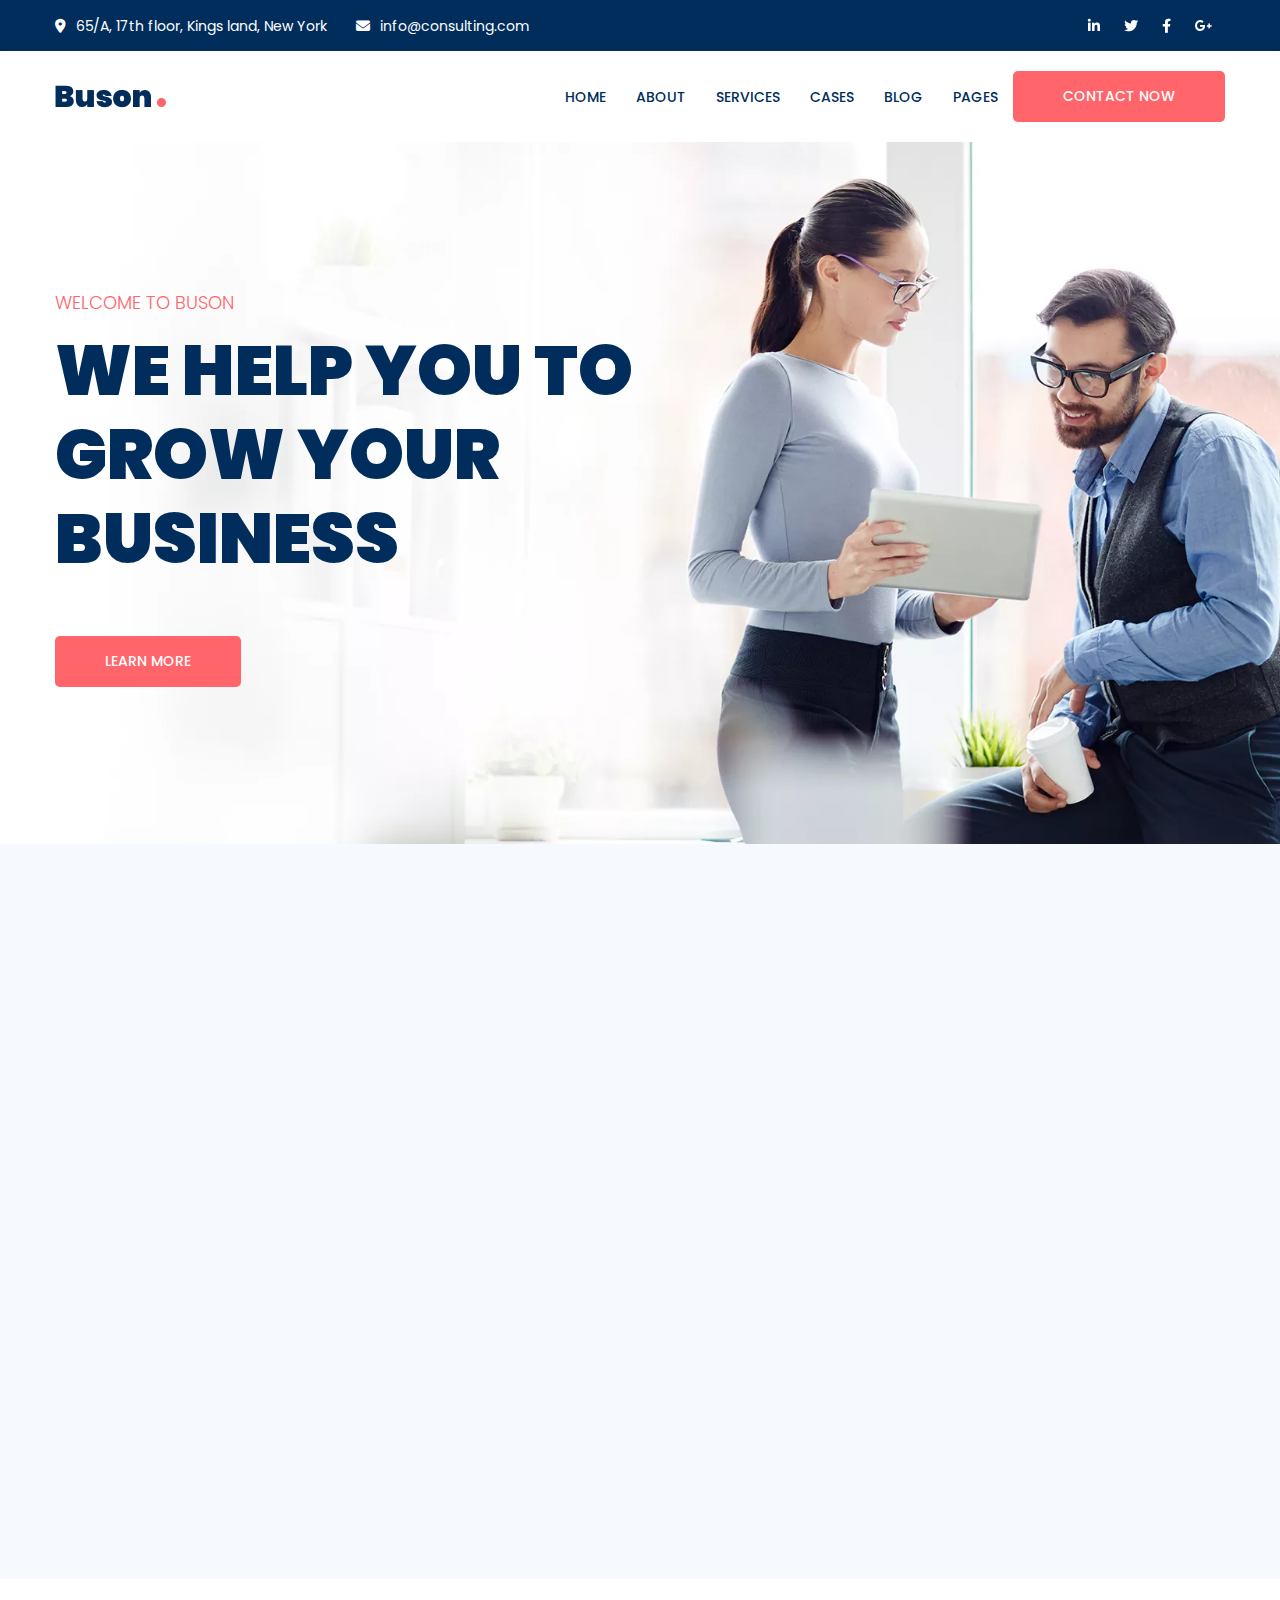
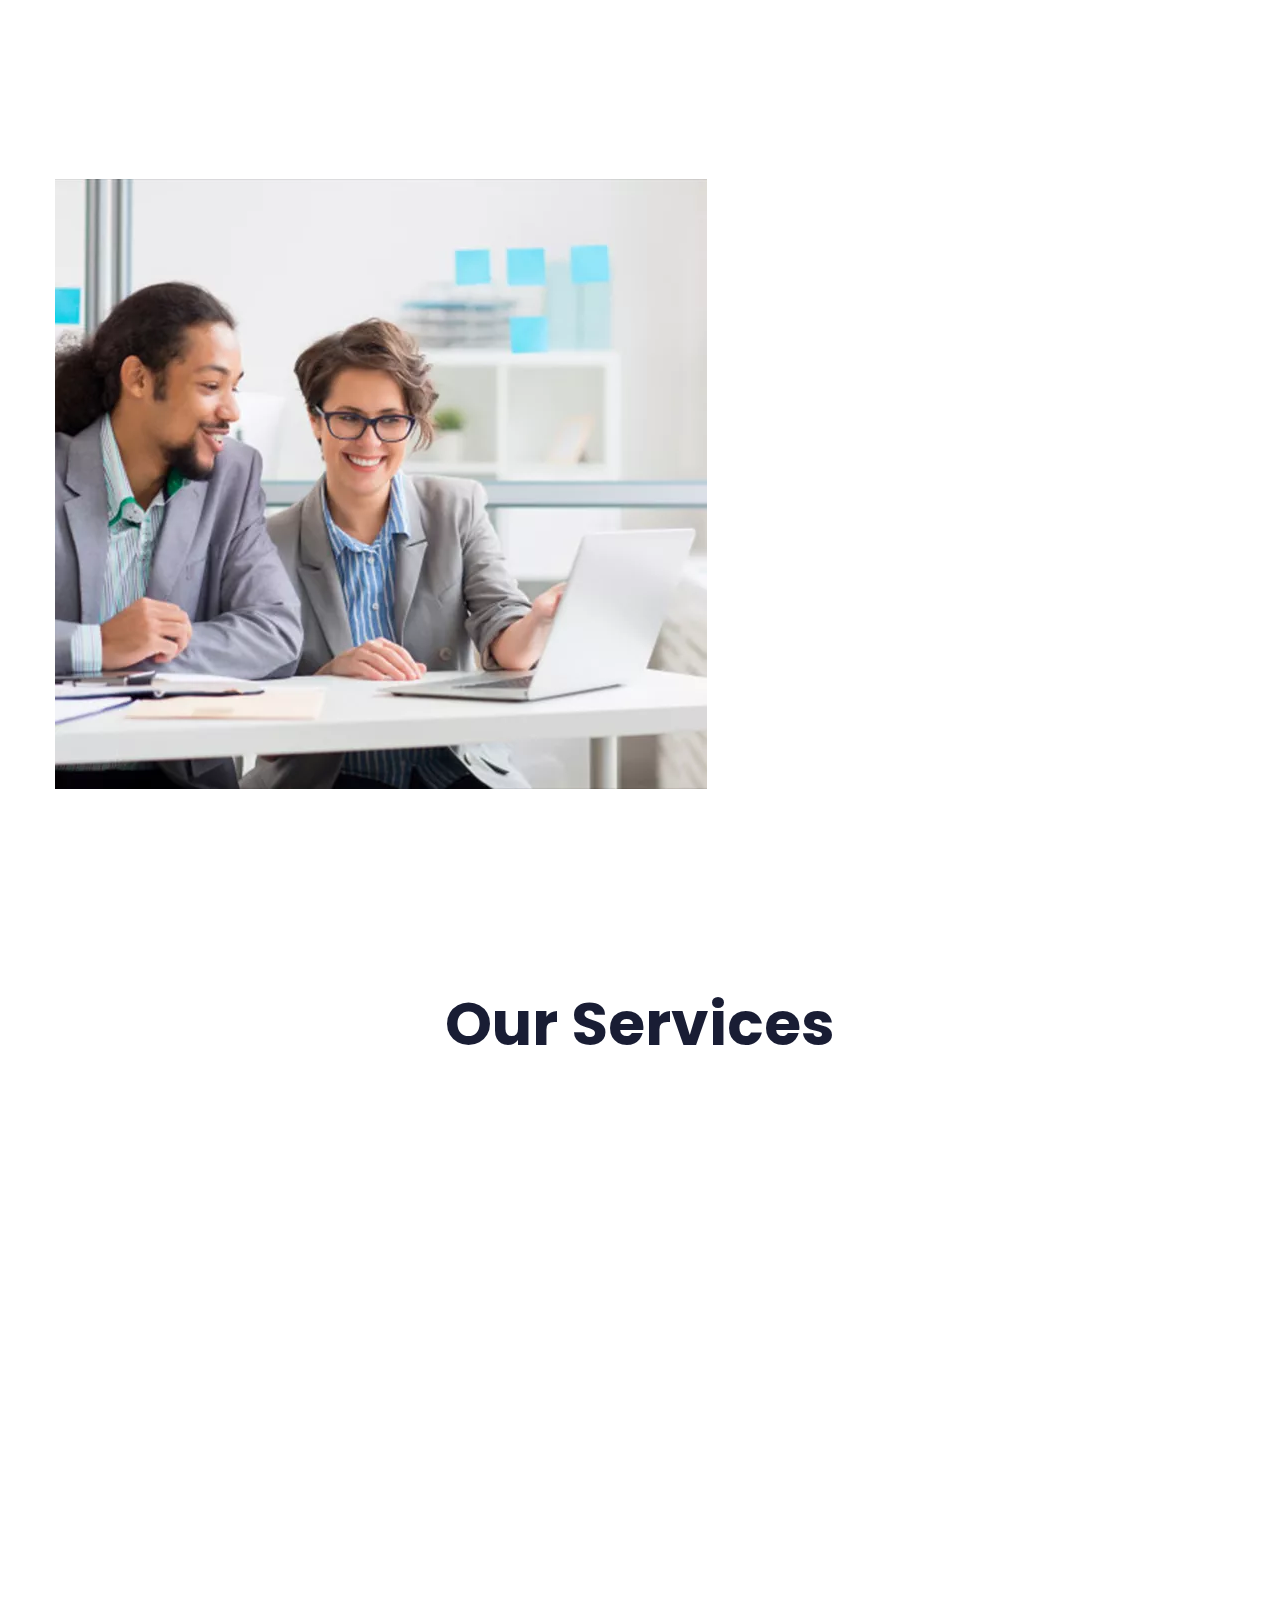
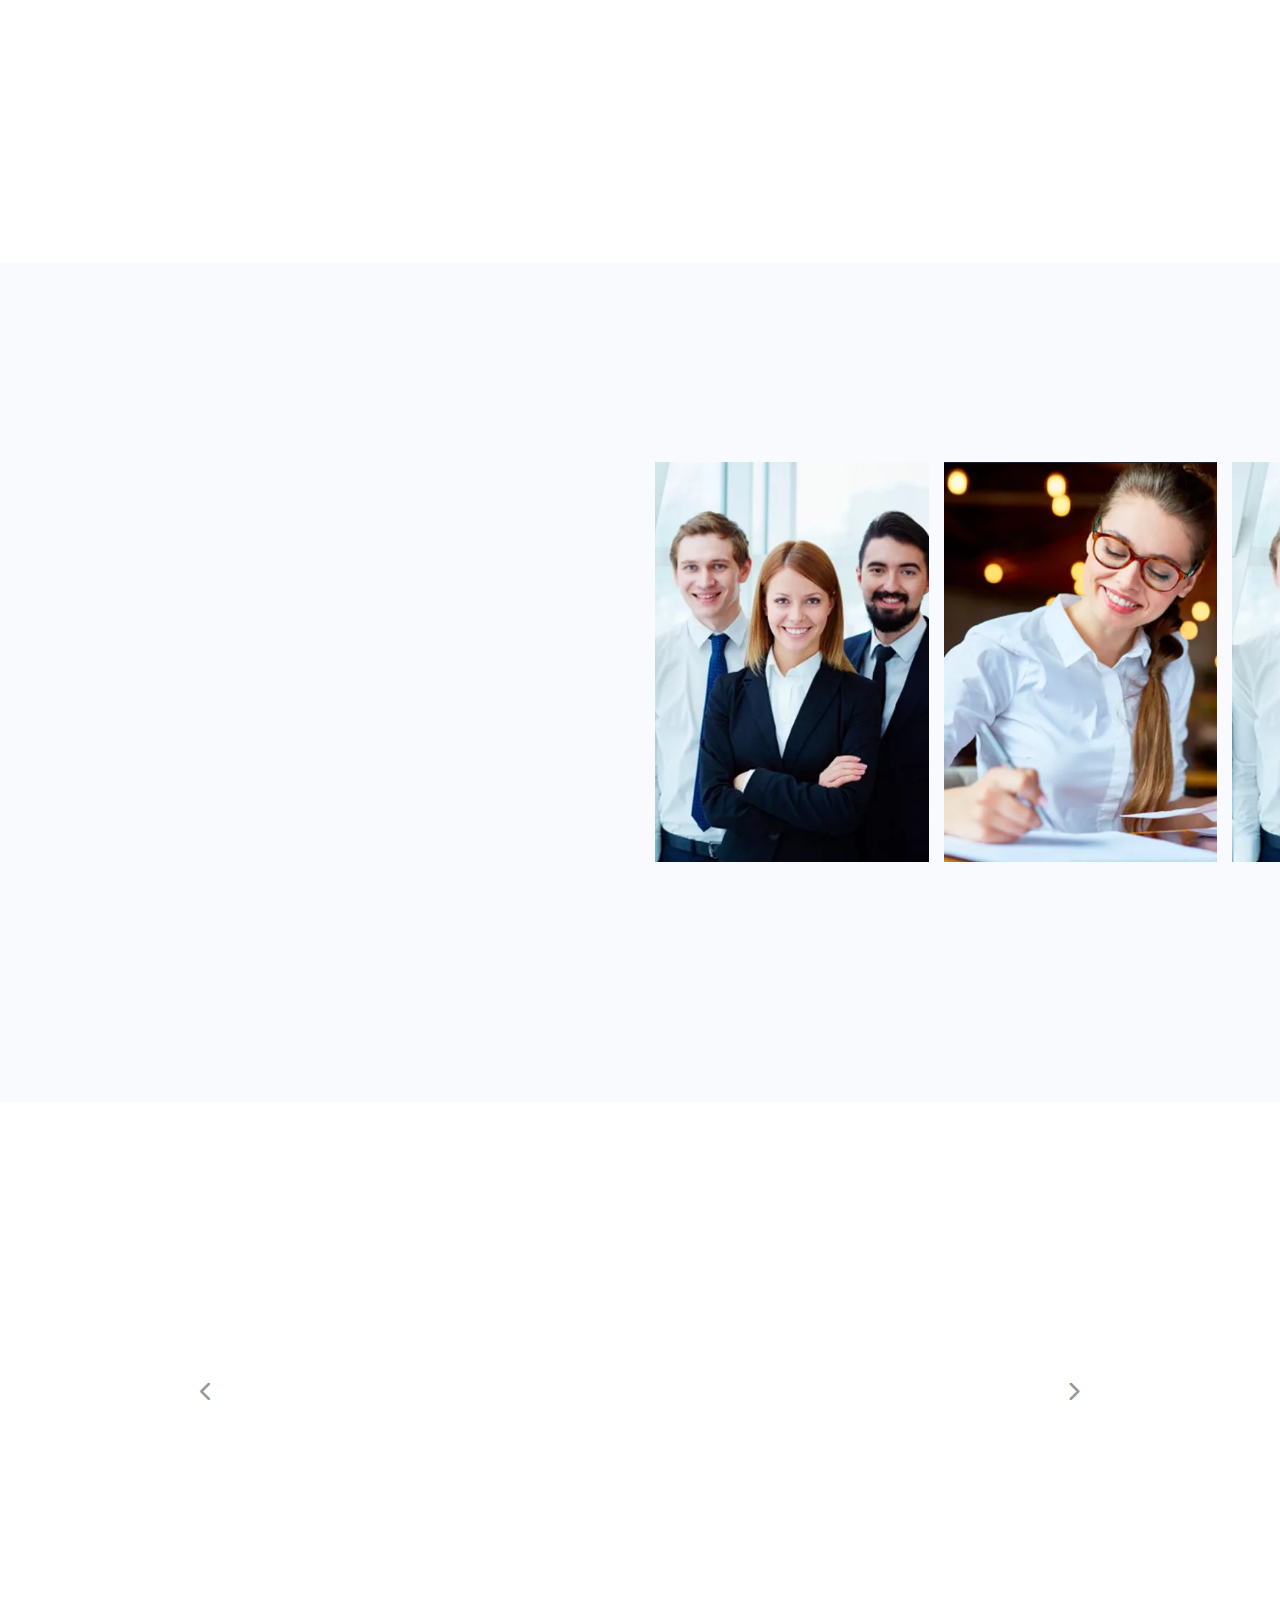
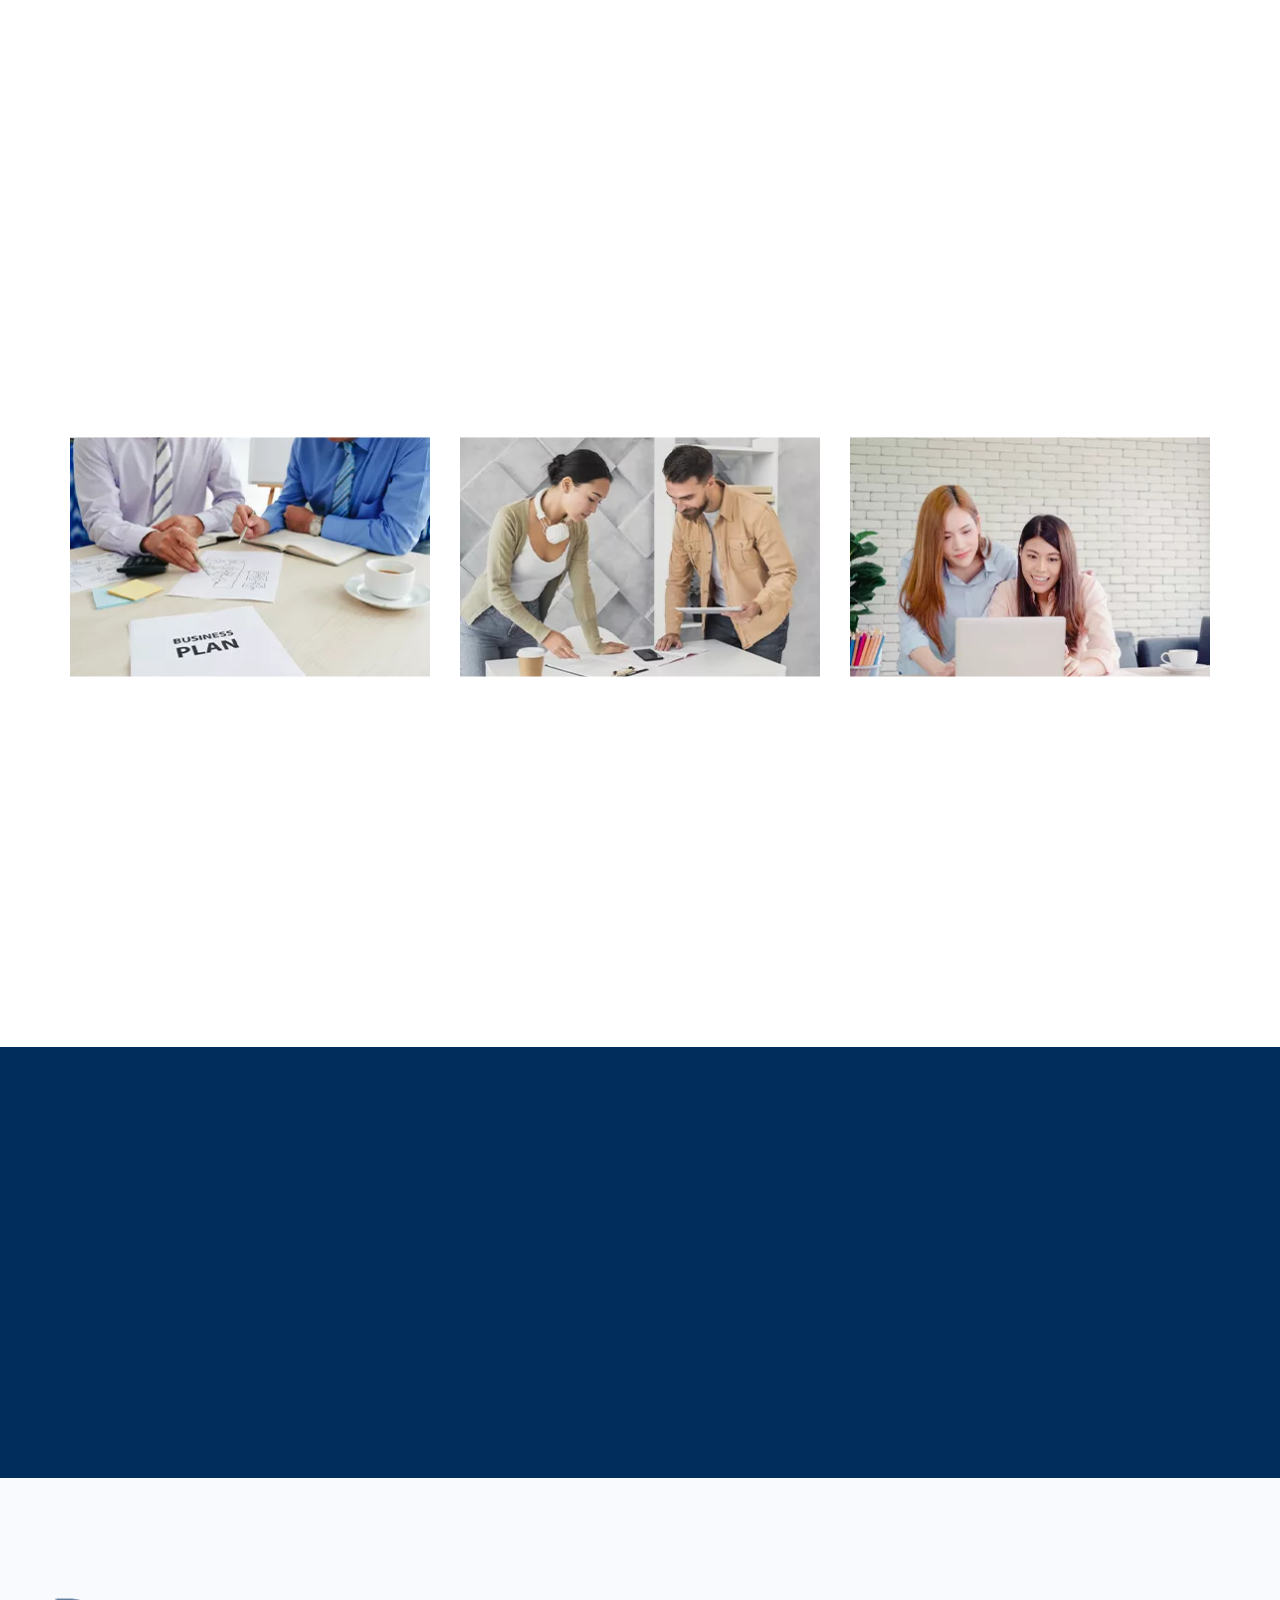
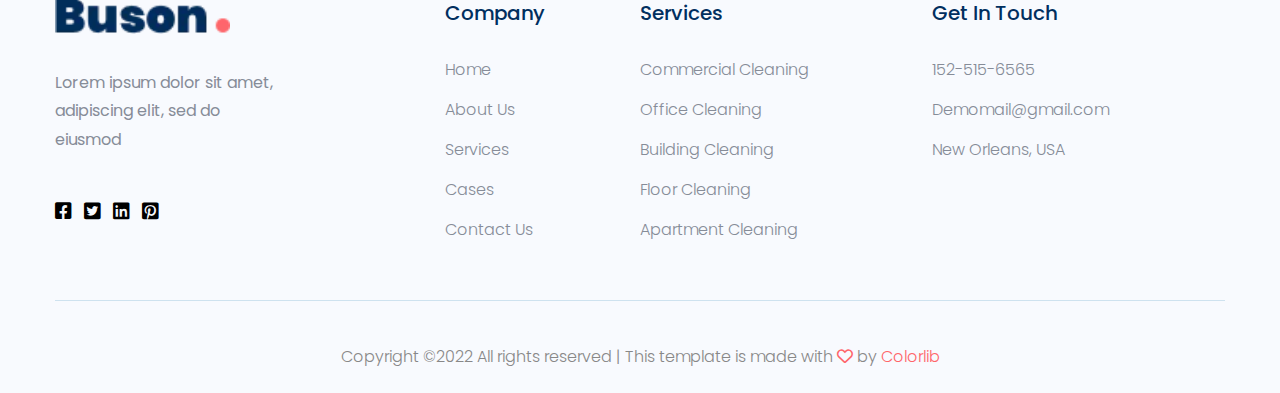
<file: index.html>
<!DOCTYPE html>
<html lang="en">

<head>
    <meta charset="UTF-8" />
    <meta http-equiv="X-UA-Compatible" content="IE=edge" />
    <meta name="viewport" content="width=device-width, initial-scale=1.0" />
    <title>BUSON</title>
    <link rel="stylesheet" href="css/fonts.css" />
    <link rel="stylesheet" href="css/all.min.css" />
    <link rel="stylesheet" href="css/animate.css" />
    <link rel="stylesheet" href="css/style.css" />
    <link rel="stylesheet" href="css/responsive.css" />
</head>

<body>
    <!--------------------------- header ---------------------------->
    <div class="sub-header">
        <div class="container">
            <div class="row">
                <div class="header-contact">
                    <a href="https://goo.gl/maps/Sd55mKrM51bqfDmg8"><i class="fa-solid fa-location-dot"></i><span>65/A,
                        17th floor, Kings land, New York</span></a>
                    <a href="info@consulting.com"><i class="fa-solid fa-envelope"></i><span>info@consulting.com</span></a>
                </div>
                <div class="header-social">
                    <ul>
                        <li><a href=""><i class="fa-brands fa-linkedin-in"></i></a></li>
                        <li><a href=""><i class="fa-brands fa-twitter"></i></a></li>
                        <li><a href=""><i class="fa-brands fa-facebook-f"></i></a></li>
                        <li><a href=""><i class="fa-brands fa-google-plus-g"></i></a></li>
                    </ul>
                </div>
            </div>
        </div>
    </div>
    <header>
            <div class="container">
                <div class="row">
                    <div class="logo">
                        <a href="index.html"><img src="image/logo.png.webp" alt="logo"></a>
                    </div>
                    <div class="toggle"><i class="fa-solid fa-bars"></i></div>
                    <nav>
                        <ul>
                            <li><a href="index.html">Home</a></li>
                            <li><a href="about.html">About</a></li>
                            <li><a href="sevices.html">Services</a></li>
                            <li><a href="case.html">Cases</a></li>
                            <li><a href="blog.html">Blog</a></li>
                            <li><a href="page.html">Pages</a></li>
                        </ul>
                        <a href="javascript:void(0);" class="button wow animate__animated">Contact Now</a>
                    </nav>
                </div>
            </div>
    </header>
    <!------------------------------ banner ------------------------------->
    <section class="banner">
        <div class="container">
            <div class="col-6">
                <div class="banner-data wow animate__animated animate__fadeInLeft">
                    <p>Welcome To Buson</p>
                    <h1>
                        WE help you to grow your business
                    </h1>
                    <a href="javascript:void(0);" class="button">Learn More</a>
                </div>
            </div>
        </div>
        <button class="arrow arrow-1"><i class="fa-solid fa-arrow-left-long"></i></button>
        <button class="arrow arrow-2"><i class="fa-solid fa-arrow-right-long"></i></button>
    </section>
    <!----------------------------- section-2 ------------------------------>
    <section class="sec-2">
        <div class="container">
            <div class="row">
                <div class="col-4 ">
                    <div class="business business-1 wow animate__animated animate__fadeInLeft  animate__delay-2s">
                        <div class="busi-img"><img src="image/p-2.png" alt=""></div>
                        <div class="busi-cont">
                            <h2>business planning</h2>
                            <p>Lorem ipsum dolor sit amet, consectetur adipisicing elit, sed do eiusmod tempor
                                incididunt ut labore .</p>
                        </div>
                    </div>
                </div>
                <div class="col-4">
                    <div class="business business-1 wow animate__animated animate__fadeInLeft  animate__delay-1s">
                        <div class="busi-img"><img src="image/p-1.png" alt=""></div>
                        <div class="busi-cont">
                            <h2>financial projections</h2>
                            <p>Lorem ipsum dolor sit amet, consectetur adipisicing elit, sed do eiusmod tempor
                                incididunt ut labore .</p>
                        </div>
                    </div>
                </div>
                <div class="col-4">
                    <div class="business business-3 wow animate__animated animate__fadeInLeft">
                        <h2>What we do for you</h2>
                        <p>Consectetur adipisicing elit, sed do eiusmod tempor incididunt ut labore et dolore smod tem
                            magna
                            aliqua. Ut enim.</p>
                        <a href="">View profile »</a>
                    </div>
                </div>
            </div>
        </div>
    </section>
    <!--------------------------- section-3 -------------------------------->
     <section class="sec-3">
        <div class="container">
            <div class="client">
                <img src="image/s3.png" alt="">
                <div class="client-data  wow animate__animated animate__fadeInRight">
                    <h2>We are more trusted then 5000 clients</h2>
                    <p>Lorem ipsum dolor sit amet, consectetur adipisicing elit, sed do eiusmod tempor incididunt ut
                        labore et dolore magna aliqua. Ut enim ad minim veniam, quis nostru dolor sit amet, consectetur
                        adipn.</p>
                    <a href="javascript:void(0);"
                        class="button wow animate__animated  animate__fadeIn animate__delay-1s">learn more</a>
                </div>
            </div>
        </div>
    </section>
    <!---------------------- section-4 --------------------------->
    <section class="sec-4">
        <h2>Our Services</h2>
        <div class="container">
            <div class="row">
                <div class="col-4">
                    <div class="servic-icon wow animate__animated animate__fadeInLeft  ">
                        <i class="fa-solid fa-clipboard-list"></i>
                        <h3>Strategic Planning</h3>
                        <p>Lorem ipsum dolor sit amet, consectetur adipisicing elit, sed do eiusmod.</p>
                        <div class="servic-img"></div>
                    </div>
                </div>
                <div class="col-4">
                    <div class="servic-icon wow animate__animated animate__fadeInLeft ">
                        <i class="fa-solid fa-paste"></i>
                        <h3>Trades & stocks</h3>
                        <p>Lorem ipsum dolor sit amet, consectetur adipisicing elit, sed do eiusmod.</p>
                        <div class="servic-img"></div>
                    </div>
                </div>
                <div class="col-4">
                    <div class="servic-icon wow animate__animated animate__fadeInLeft ">
                        <i class="fa-solid fa-rectangle-list"></i>
                        <h3>Audit & Assurance</h3>
                        <p>Lorem ipsum dolor sit amet, consectetur adipisicing elit, sed do eiusmod.</p>
                        <div class="servic-img"></div>
                    </div>
                </div>
            </div>
            <div class="ss">
                <a href="javascript:void(0);" class="button-1 wow animate__animated  animate__bounceInUp ">More
                    Services</a>
            </div>
        </div>
    </section>
    <!---------------------------- section-5 --------------------------------->
    <section class="sec-5">
        
        <div class="row">
            <div class="col-6">
                <div class="comp-case wow animate__animated animate__fadeInLeft ">
                    <h2>Completed Cases</h2>
                    <p>Lorem ipsum dolor sit amet, consectetur adipisicing elit, sed do eiusmod tempor incididunt ut
                        labore et dolore magna ali quUt enim ad minim veniam. quis nostrud exercitation ullamco laboris
                        nierci si ut.</p>
                    <a href="javascript:void(0);" class="button-1">See More</a>
                </div>
            </div>
            <div class="col-6">
                <div class="comp-img">
                    <div class="comp-img-1">
                        <div class="comp-data">
                            <h4>Marketing Strategy</h4>
                            <p>Completely impact synergistic mindshare whereas premium services.</p>
                            <span>Advisory</span>
                        </div>
                    </div>
                    <div class="comp-img-2">
                        <div class="comp-data">
                            <h4>Marketing Strategy</h4>
                            <p>Completely impact synergistic mindshare whereas premium services.</p>
                            <span>Advisory</span>
                        </div>
                    </div>
                    <div class="comp-img-3"></div>

                </div>
            </div>
        </div>
    </section>
    <!---------------------------- section-6 -------------------------------->
     <section class="sec-6">
        <div class="container">
            <div class="cliff-fraz wow animate__animated  animate__fadeIn animate__delay-1s">
                <img src="image/s6.png" alt="">
                <h4>You can't succeed if you just do what others do and follow the well-worn path. You need to create a
                    new and original path for yourself. </h4>
                <i class="fa-solid fa-star"></i>
                <i class="fa-solid fa-star"></i>
                <i class="fa-solid fa-star"></i>
                <i class="fa-solid fa-star"></i>
                <i class="fa-solid fa-star"></i>
                <div class="cliff-p">
                    <p>Clifford Frazier</p>
                    <span> - Colorlib Themes</span>
                </div>
            </div>
            <button class="clif-arrow clifarrow-1"><i class="fa-solid fa-chevron-left"></i></button>
            <button class="clif-arrow clifarrow-2"><i class="fa-solid fa-chevron-right"></i></button>
        </div>
    </section>
    <!---------------------------- section-7 --------------------------------->
     <section class="sec-7">
        <h2 class="wow animate__animated  animate__bounceIn ">Our Recent News</h2>
        <div class="container">
            <div class="row">
                <div class="col-4">
                    <div class="re-news">
                        <div class="re-img"><img src="image/s7.png" alt=""></div>
                        <div class="re-data wow animate__animated  animate__fadeIn  ">
                            <h6>Business planing</h6>
                            <h3>Amazing Places To Visit In Summer</h3>
                            <p>Nov 30, 2020</p>
                        </div>
                    </div>
                </div>
                <div class="col-4">
                    <div class="re-news">
                        <div class="re-img"><img src="image/s7-2.png" alt=""></div>
                        <div class="re-data wow animate__animated  animate__fadeIn ">
                            <h6>Audit</h6>
                            <h3>Amazing Places To Visit In Summer</h3>
                            <p>Nov 30, 2020</p>
                        </div>
                    </div>
                </div>
                <div class="col-4">
                    <div class="re-news">
                        <div class="re-img"><img src="image/s7-3.png" alt=""></div>
                        <div class="re-data wow animate__animated  animate__fadeIn ">
                            <h6>Business planing</h6>
                            <h3>Amazing Places To Visit In Summer</h3>
                            <p>Nov 30, 2020</p>
                        </div>
                    </div>
                </div>
            </div>
        </div>
    </section>
    <!------------------------------ section-8 --------------------------------->
    <section class="sec-8">
        <div class="container">
            <div class="row">
                <div class="col-4 wow animate__animated animate__fadeInLeft ">
                    <h3>Request for Call Back</h3>
                    <p>Lorem ipsum dolor sit amet, consectetur adipisicing elit, sed do eiusmod tempor incididunt ut
                        labore,</p>
                </div>
                <div class="col-8">
                    <div class="call-form wow animate__animated animate__fadeInRight">
                        <form>
                            <div class="f-naph">
                                <input type="text" class="f-name" placeholder="Name">
                                <input type="text" class="f-phone" placeholder="Phone">
                            </div>
                            <div class="f-ser">
                                <select>
                                    <option value="">Services</option>
                                    <option value="">Services-1</option>
                                    <option value="">Services-2</option>
                                    <option value="">Services-3</option>
                                </select>
                                <button class="button">Send</button>
                            </div>
                        </form>

                    </div>
                </div>
            </div>
        </div>
    </section>
    <!------------------------------ footer ---------------------------------->
     <footer>
        <div class="container">
            <div class="row">
                <div class="col-4">
                    <div class="footer-1">
                        <img src="image/logo.png.webp" alt="">
                        <p>Lorem ipsum dolor sit amet, adipiscing elit, sed do eiusmod</p>
                        <div class="footer-social">
                            <ul>
                                <li><a href=""><i class="fab fa-facebook-square"></i></a></li>
                                <li><a href=""><i class="fab fa-twitter-square"></i></a></li>
                                <li><a href=""><i class="fab fa-linkedin"></i></a></li>
                                <li><a href=""><i class="fab fa-pinterest-square"></i></a></li>
                            </ul>
                        </div>
                    </div>
                </div>
                <div class="col-2">
                    <h4>Company</h4>
                    <ul>
                        <li><a href="">Home</a></li>
                        <li><a href="">About Us</a></li>
                        <li><a href="">Services</a></li>
                        <li><a href="">Cases</a></li>
                        <li><a href="">Contact Us</a></li>
                    </ul>
                </div>
                <div class="col-3">
                    <h4>Services</h4>
                    <ul>
                        <li><a href="">Commercial Cleaning</a></li>
                        <li><a href="">Office Cleaning</a></li>
                        <li><a href="">Building Cleaning</a></li>
                        <li><a href="">Floor Cleaning</a></li>
                        <li><a href="">Apartment Cleaning</a></li>
                    </ul>
                </div>
                <div class="col-3">
                    <h4>Get In Touch</h4>
                    <ul>
                        <li><a href="">152-515-6565</a></li>
                        <li><a href="">Demomail@gmail.com</a></li>
                        <li><a href="">New Orleans, USA</a></li>
                    </ul>
                </div>
            </div>
            <div class="f-end">
                <p>Copyright ©2022 All rights reserved | This template is made with <i class="fa-regular fa-heart"></i>
                    by <a href="https://colorlib.com/">Colorlib</a></p>
            </div>
        </div>
    </footer>
    <script src="js/wow.min.js"></script>
    <script>
        new WOW().init();
    </script>
</body>

</html>
</file>
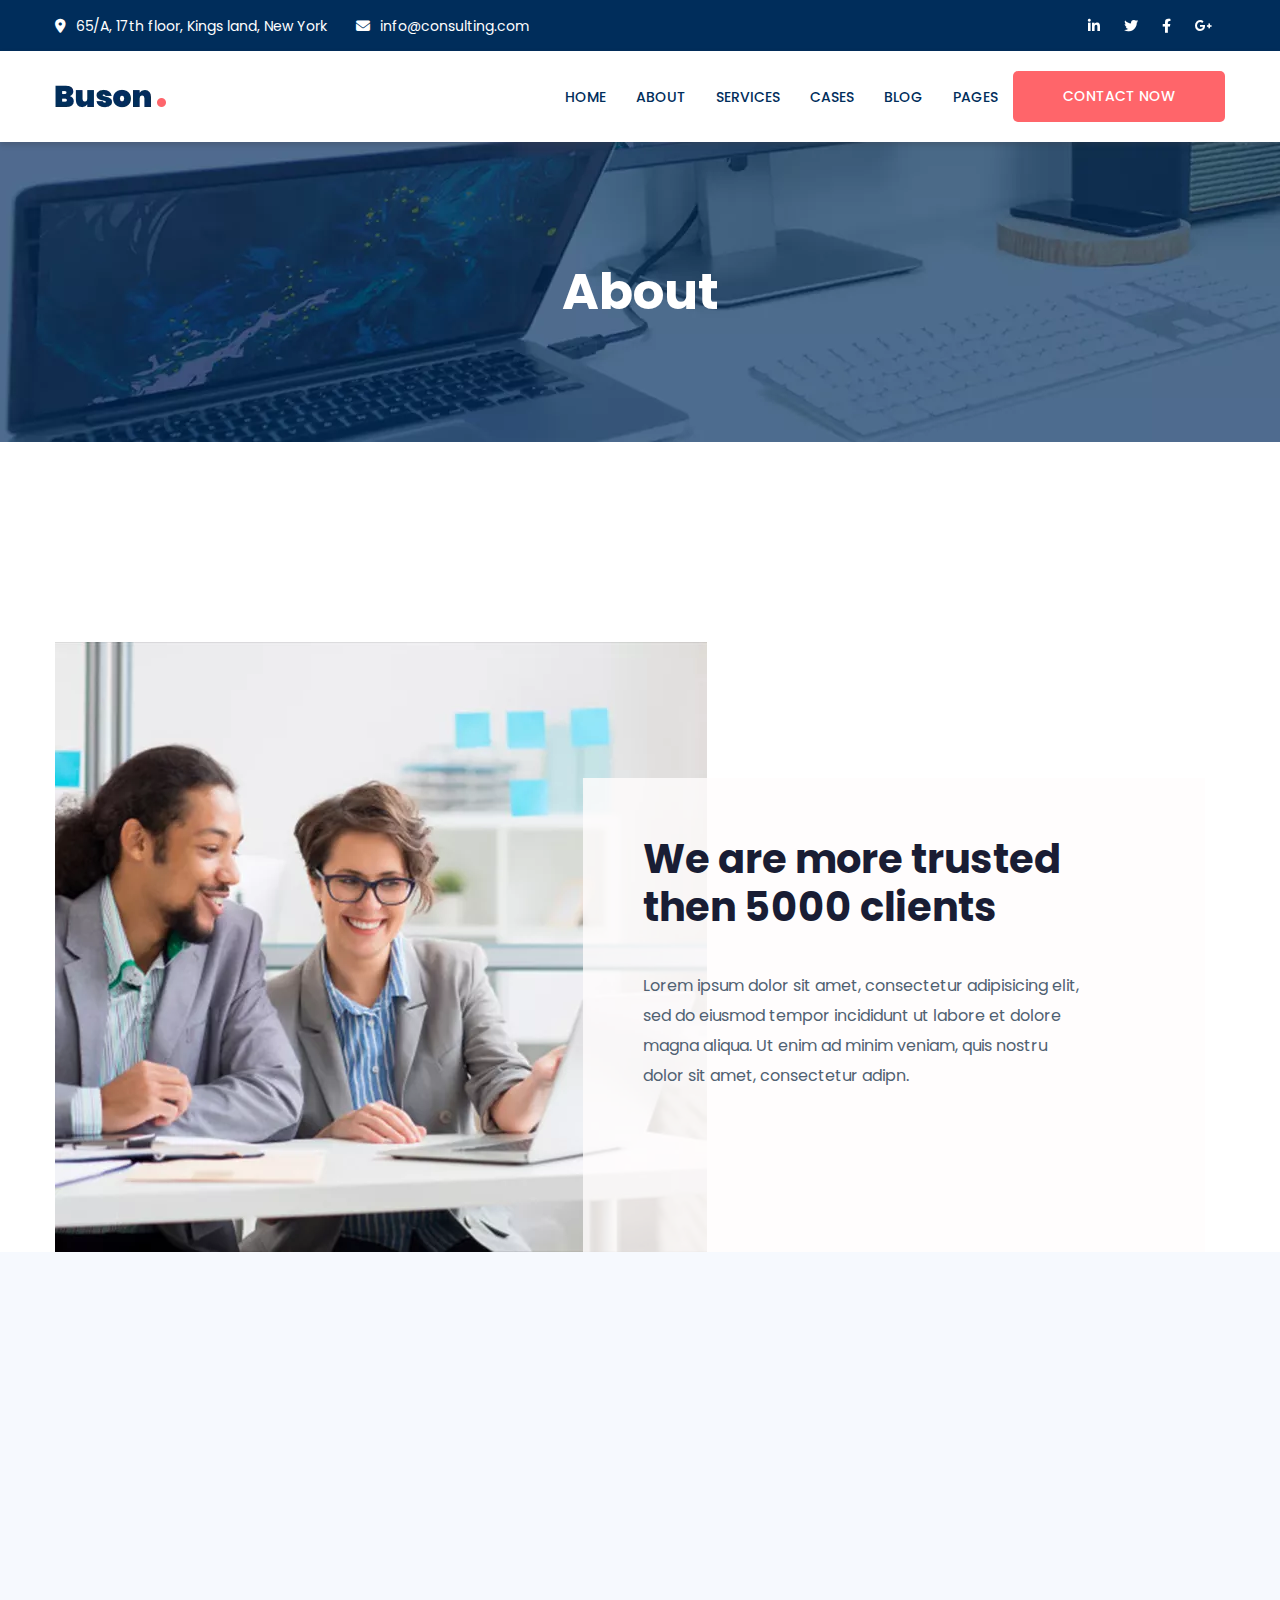
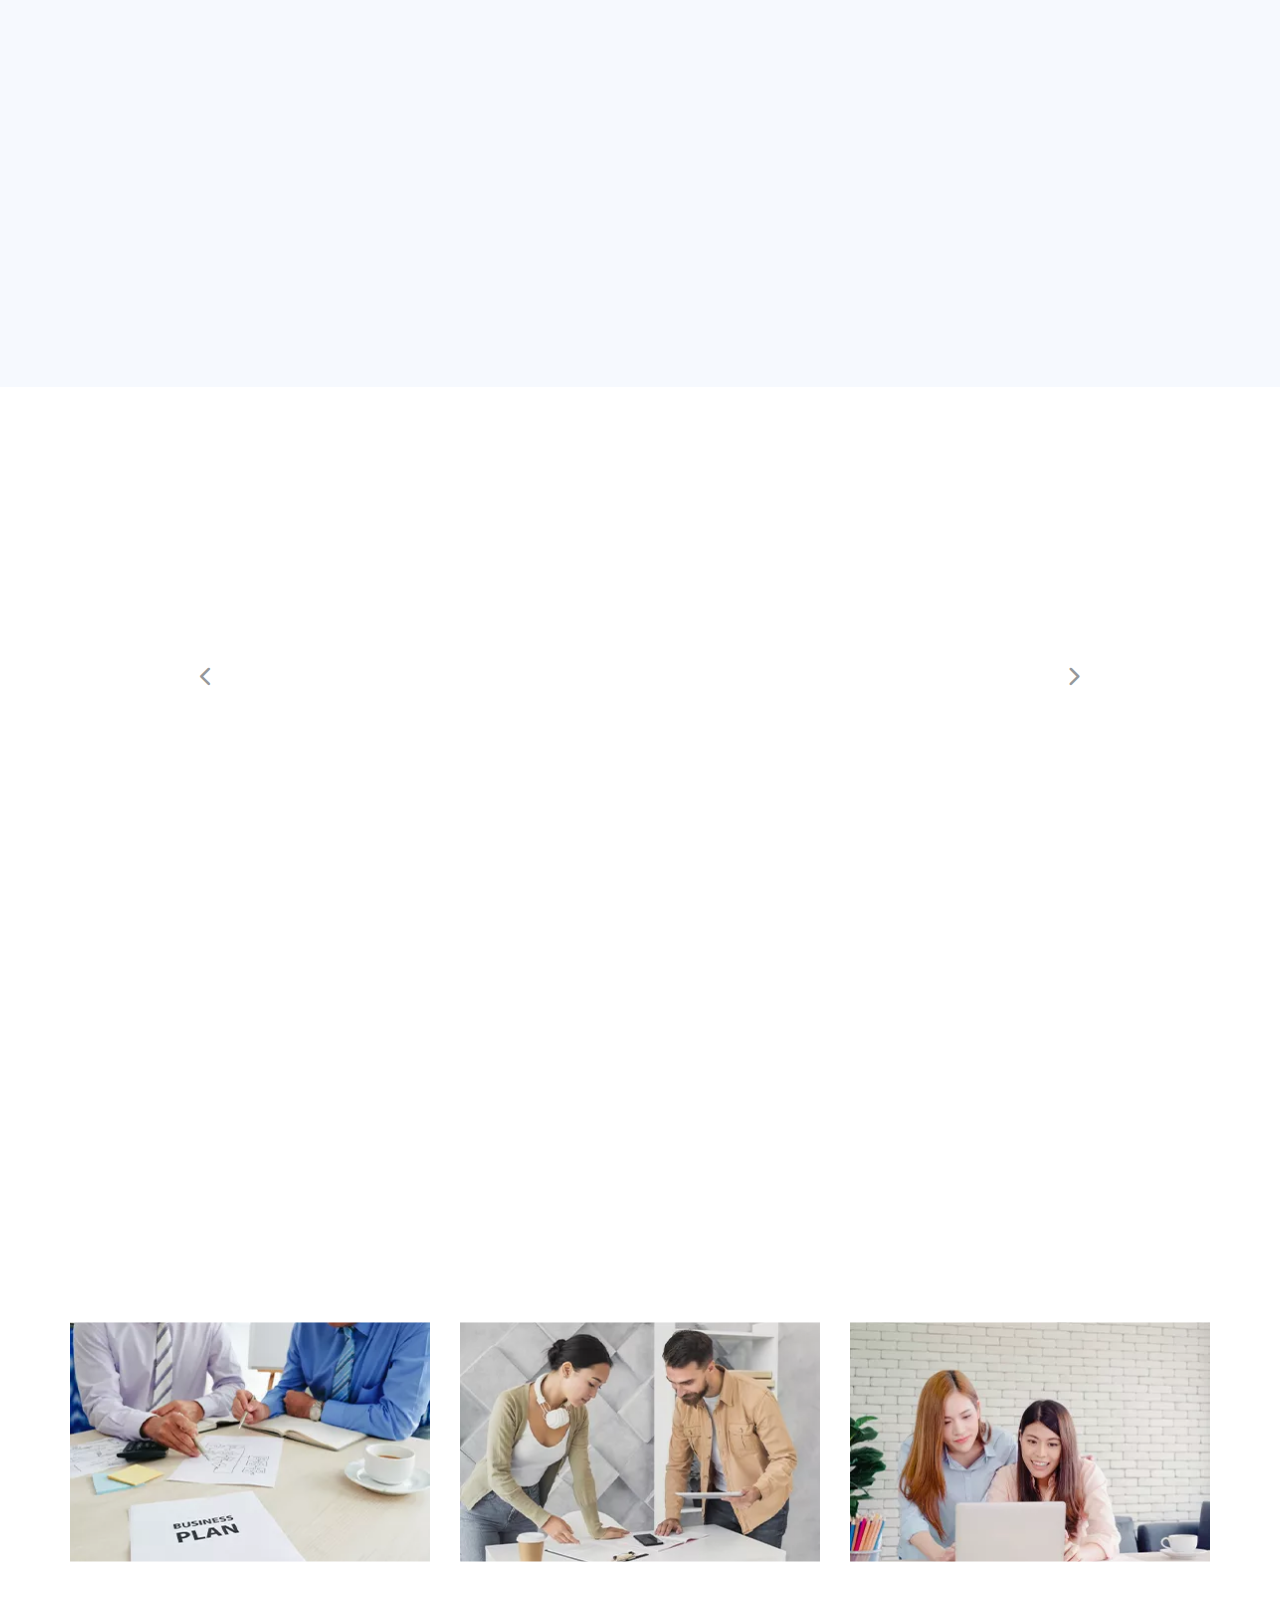
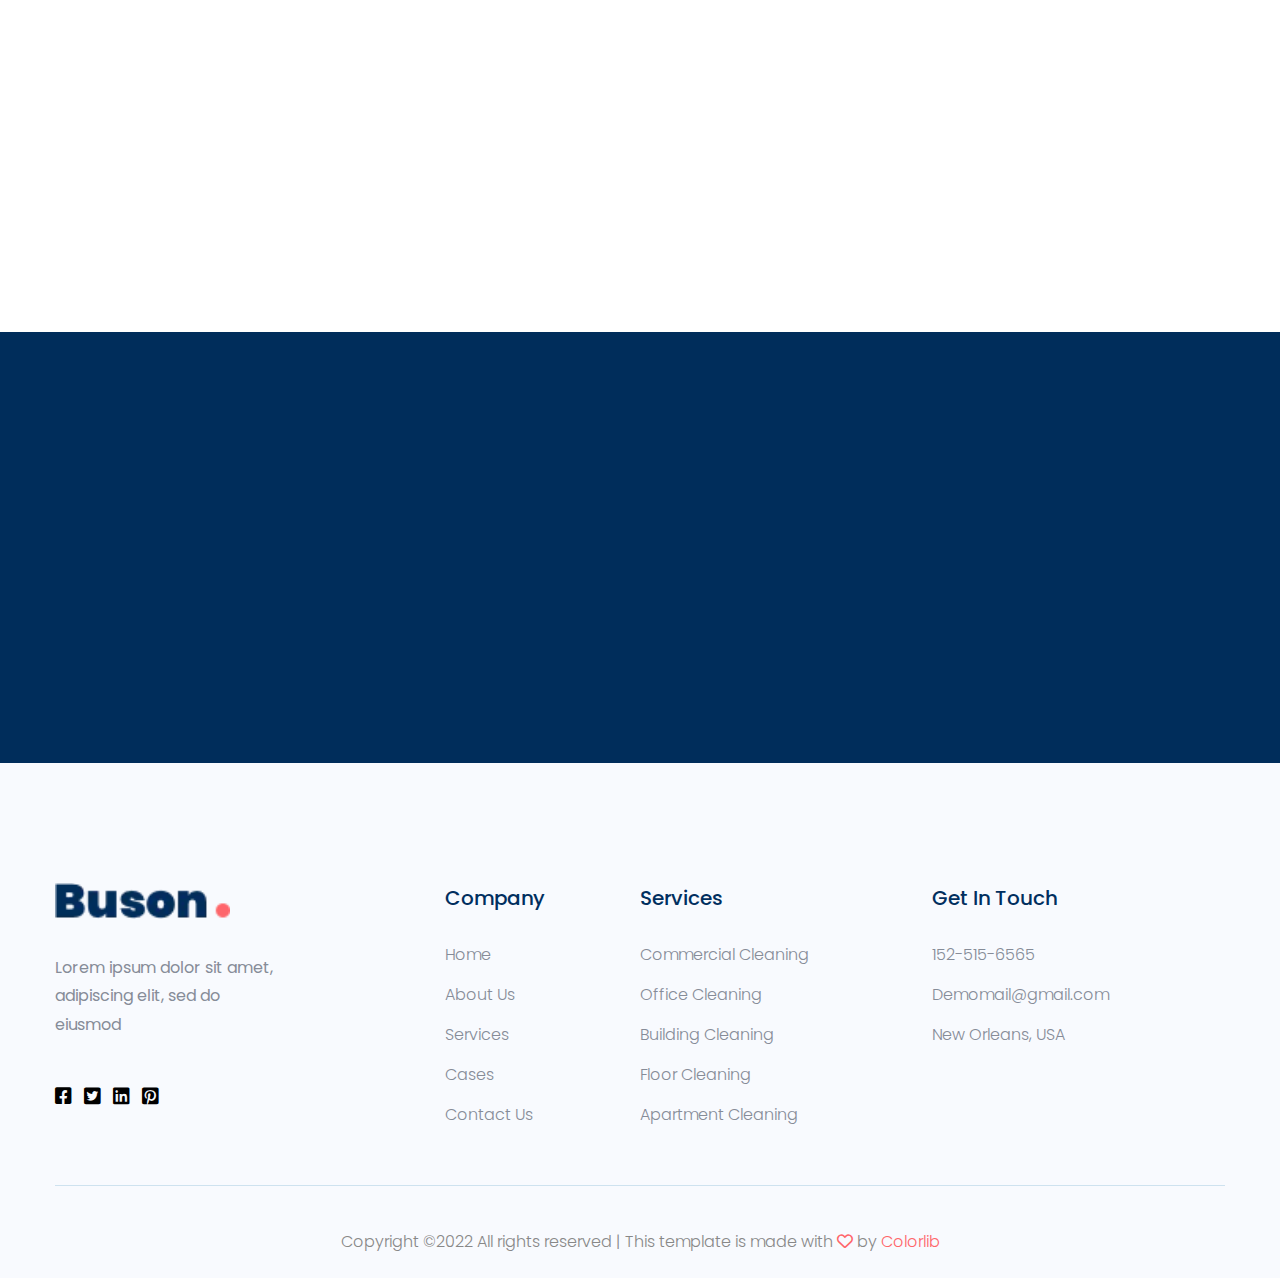
<file: about.html>
<!DOCTYPE html>
<html lang="en">

<head>
    <meta charset="UTF-8" />
    <meta http-equiv="X-UA-Compatible" content="IE=edge" />
    <meta name="viewport" content="width=device-width, initial-scale=1.0" />
    <title>About</title>
    <link rel="stylesheet" href="css/fonts.css" />
    <link rel="stylesheet" href="css/animate.css" />
    <link rel="stylesheet" href="css/all.min.css" />
    <link rel="stylesheet" href="css/style.css" />
    <link rel="stylesheet" href="css/responsive.css" />

</head>
<body>
    <!--------------------------- header ---------------------------->
    <div class="sub-header">
        <div class="container">
            <div class="row">
                <div class="header-contact">
                    <a href="https://goo.gl/maps/Sd55mKrM51bqfDmg8"><i class="fa-solid fa-location-dot"></i><span>65/A,
                        17th floor, Kings land, New York</span></a>
                    <a href="info@consulting.com"><i class="fa-solid fa-envelope"></i><span>info@consulting.com</span></a>
                </div>
                <div class="header-social">
                    <ul>
                        <li><a href=""><i class="fa-brands fa-linkedin-in"></i></a></li>
                        <li><a href=""><i class="fa-brands fa-twitter"></i></a></li>
                        <li><a href=""><i class="fa-brands fa-facebook-f"></i></a></li>
                        <li><a href=""><i class="fa-brands fa-google-plus-g"></i></a></li>
                    </ul>
                </div>
            </div>
        </div>
    </div>
    <header>
            <div class="container">
                <div class="row">
                    <div class="logo">
                        <a href="index.html"><img src="image/logo.png.webp" alt="logo"></a>
                    </div>
                    <div class="toggle"><i class="fa-solid fa-bars"></i></div>
                    <nav>
                        <ul>
                            <li><a href="index.html">Home</a></li>
                            <li><a href="about.html">About</a></li>
                            <li><a href="sevices.html">Services</a></li>
                            <li><a href="case.html">Cases</a></li>
                            <li><a href="blog.html">Blog</a></li>
                            <li><a href="page.html">Pages</a></li>
                        </ul>
                        <a href="javascript:void(0);" class="button wow animate__animated">Contact Now</a>
                    </nav>
                </div>
            </div>
    </header>
    <!----------------------------------- banner ------------------------------------->
    <section class="a-banner">
        <h2 class="wow animate__animated  animate__bounceIn">About</h2>
    </section>
    <!--------------------------- section-3 -------------------------------->
    <section class="sec-3">
        <div class="container">
            <div class="client">
                <img src="image/s3.png" alt="">
                <div class="client-data  wow animate__animated animate__fadeInRight">
                    <h2>We are more trusted then 5000 clients</h2>
                    <p>Lorem ipsum dolor sit amet, consectetur adipisicing elit, sed do eiusmod tempor incididunt ut
                        labore et dolore magna aliqua. Ut enim ad minim veniam, quis nostru dolor sit amet, consectetur
                        adipn.</p>
                    <a href="javascript:void(0);" class="button wow animate__animated  animate__fadeIn animate__delay-1s">learn more</a>
                </div>
            </div>
        </div>
    </section>
    <!----------------------------- section-2 ------------------------------>
    <section class="sec-2">
        <div class="container">
            <div class="row">
                <div class="col-4 ">
                    <div class="business business-1 wow animate__animated animate__fadeInLeft  animate__delay-2s">
                        <div class="busi-img"><img src="image/p-2.png" alt=""></div>
                        <div class="busi-cont">
                            <h2>business planning</h2>
                            <p>Lorem ipsum dolor sit amet, consectetur adipisicing elit, sed do eiusmod tempor
                                incididunt ut labore .</p>
                        </div>
                    </div>
                </div>
                <div class="col-4">
                    <div class="business business-1 wow animate__animated animate__fadeInLeft  animate__delay-1s">
                        <div class="busi-img"><img src="image/p-1.png" alt=""></div>
                        <div class="busi-cont">
                            <h2>financial projections</h2>
                            <p>Lorem ipsum dolor sit amet, consectetur adipisicing elit, sed do eiusmod tempor
                                incididunt ut labore .</p>
                        </div>
                    </div>
                </div>
                <div class="col-4">
                    <div class="business business-3 wow animate__animated animate__fadeInLeft">
                        <h2>What we do for you</h2>
                        <p>Consectetur adipisicing elit, sed do eiusmod tempor incididunt ut labore et dolore smod tem
                            magna
                            aliqua. Ut enim.</p>
                        <a href="">View profile »</a>
                    </div>
                </div>
            </div>
        </div>
    </section>
      <!---------------------------- section-6 -------------------------------->
      <section class="sec-6">
        <div class="container">
            <div class="cliff-fraz wow animate__animated  animate__fadeIn animate__delay-1s">
                <img src="image/s6.png" alt="">
                <h4>You can't succeed if you just do what others do and follow the well-worn path. You need to create a
                    new and original path for yourself. </h4>
                <i class="fa-solid fa-star"></i>
                <i class="fa-solid fa-star"></i>
                <i class="fa-solid fa-star"></i>
                <i class="fa-solid fa-star"></i>
                <i class="fa-solid fa-star"></i>
                <div class="cliff-p">
                    <p>Clifford Frazier</p>
                    <span> - Colorlib Themes</span>
                </div>
            </div>
            <button class="clif-arrow clifarrow-1"><i class="fa-solid fa-chevron-left"></i></button>
            <button class="clif-arrow clifarrow-2"><i class="fa-solid fa-chevron-right"></i></button>
        </div>
    </section>
    <!---------------------------- section-7 --------------------------------->
    <section class="sec-7">
        <h2 class="wow animate__animated  animate__bounceIn ">Our Recent News</h2>
        <div class="container">
            <div class="row">
                <div class="col-4">
                    <div class="re-news">
                        <div class="re-img"><img src="image/s7.png" alt=""></div>
                        <div class="re-data wow animate__animated  animate__fadeIn  ">
                            <h6>Business planing</h6>
                            <h3>Amazing Places To Visit In Summer</h3>
                            <p>Nov 30, 2020</p>
                        </div>
                    </div>
                </div>
                <div class="col-4">
                    <div class="re-news">
                        <div class="re-img"><img src="image/s7-2.png" alt=""></div>
                        <div class="re-data wow animate__animated  animate__fadeIn ">
                            <h6>Audit</h6>
                            <h3>Amazing Places To Visit In Summer</h3>
                            <p>Nov 30, 2020</p>
                        </div>
                    </div>
                </div>
                <div class="col-4">
                    <div class="re-news">
                        <div class="re-img"><img src="image/s7-3.png" alt=""></div>
                        <div class="re-data wow animate__animated  animate__fadeIn ">
                            <h6>Business planing</h6>
                            <h3>Amazing Places To Visit In Summer</h3>
                            <p>Nov 30, 2020</p>
                        </div>
                    </div>
                </div>
            </div>
        </div>
    </section>
    <!------------------------------ section-8 --------------------------------->
    <section class="sec-8">
        <div class="container">
            <div class="row">
                <div class="col-4 wow animate__animated animate__fadeInLeft ">
                    <h3>Request for Call Back</h3>
                    <p>Lorem ipsum dolor sit amet, consectetur adipisicing elit, sed do eiusmod tempor incididunt ut
                        labore,</p>
                </div>
                <div class="col-8">
                    <div class="call-form wow animate__animated animate__fadeInRight">
                        <form>
                            <div class="f-naph">
                                <input type="text" class="f-name" placeholder="Name">
                                <input type="text" class="f-phone" placeholder="Phone">
                            </div>
                            <div class="f-ser">
                                <select>
                                    <option value="">Services</option>
                                    <option value="">Services-1</option>
                                    <option value="">Services-2</option>
                                    <option value="">Services-3</option>
                                </select>
                                <button class="button">Send</button>
                            </div>
                        </form>

                    </div>
                </div>
            </div>
        </div>
    </section>
    <!------------------------------ footer ---------------------------------->
    <footer>
        <div class="container">
            <div class="row">
                <div class="col-4">
                    <div class="footer-1">
                        <img src="image/logo.png.webp" alt="">
                        <p>Lorem ipsum dolor sit amet, adipiscing elit, sed do eiusmod</p>
                        <div class="footer-social">
                            <ul>
                                <li><a href=""><i class="fab fa-facebook-square"></i></a></li>
                                <li><a href=""><i class="fab fa-twitter-square"></i></a></li>
                                <li><a href=""><i class="fab fa-linkedin"></i></a></li>
                                <li><a href=""><i class="fab fa-pinterest-square"></i></a></li>
                            </ul>
                        </div>
                    </div>
                </div>
                <div class="col-2">
                    <h4>Company</h4>
                    <ul>
                        <li><a href="">Home</a></li>
                        <li><a href="">About Us</a></li>
                        <li><a href="">Services</a></li>
                        <li><a href="">Cases</a></li>
                        <li><a href="">Contact Us</a></li>
                    </ul>
                </div>
                <div class="col-3">
                    <h4>Services</h4>
                    <ul>
                        <li><a href="">Commercial Cleaning</a></li>
                        <li><a href="">Office Cleaning</a></li>
                        <li><a href="">Building Cleaning</a></li>
                        <li><a href="">Floor Cleaning</a></li>
                        <li><a href="">Apartment Cleaning</a></li>
                    </ul>
                </div>
                <div class="col-3">
                    <h4>Get In Touch</h4>
                    <ul>
                        <li><a href="">152-515-6565</a></li>
                        <li><a href="">Demomail@gmail.com</a></li>
                        <li><a href="">New Orleans, USA</a></li>
                    </ul>
                </div>
            </div>
            <div class="f-end">
                <p>Copyright ©2022 All rights reserved | This template is made with <i class="fa-regular fa-heart"></i>
                    by <a href="https://colorlib.com/">Colorlib</a></p>
            </div>
        </div>
    </footer>
    <script src="js/wow.min.js"></script>
    <script>
    new WOW().init();
    </script>
</body>
</html>
</file>
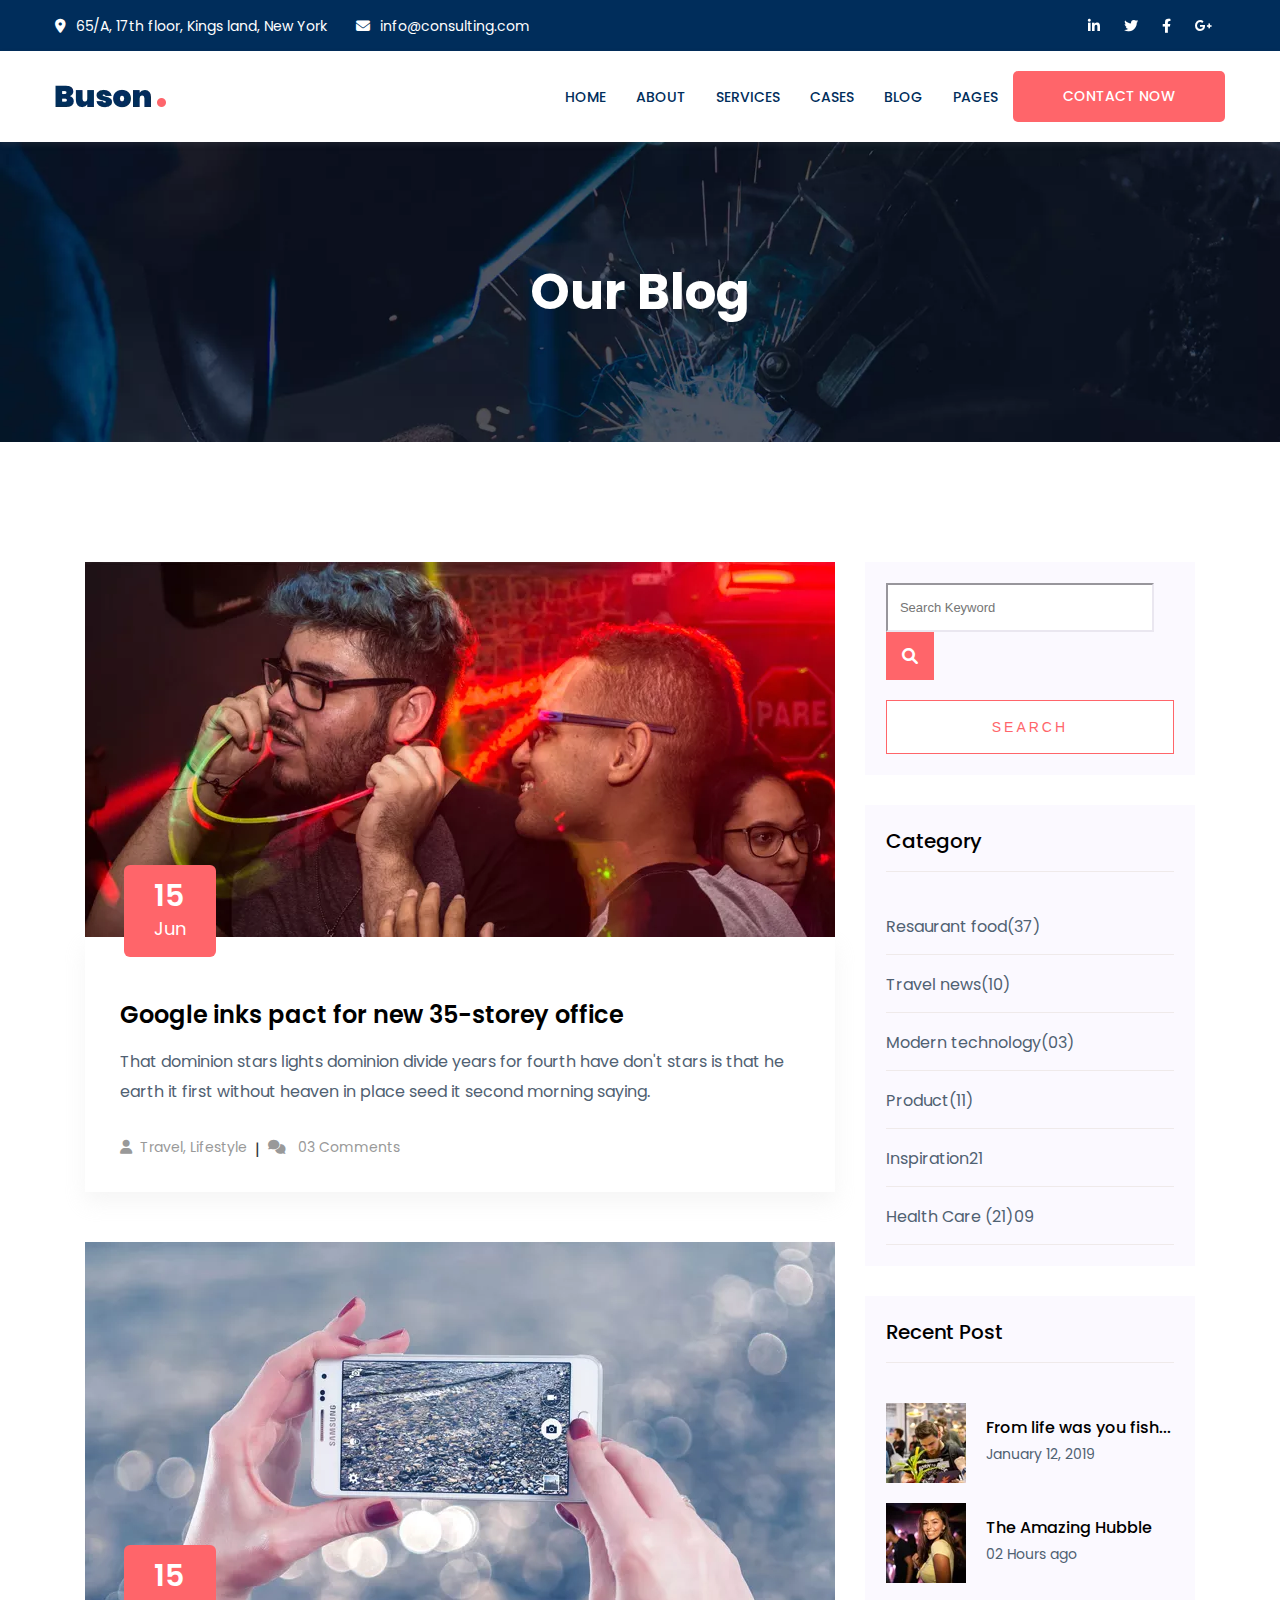
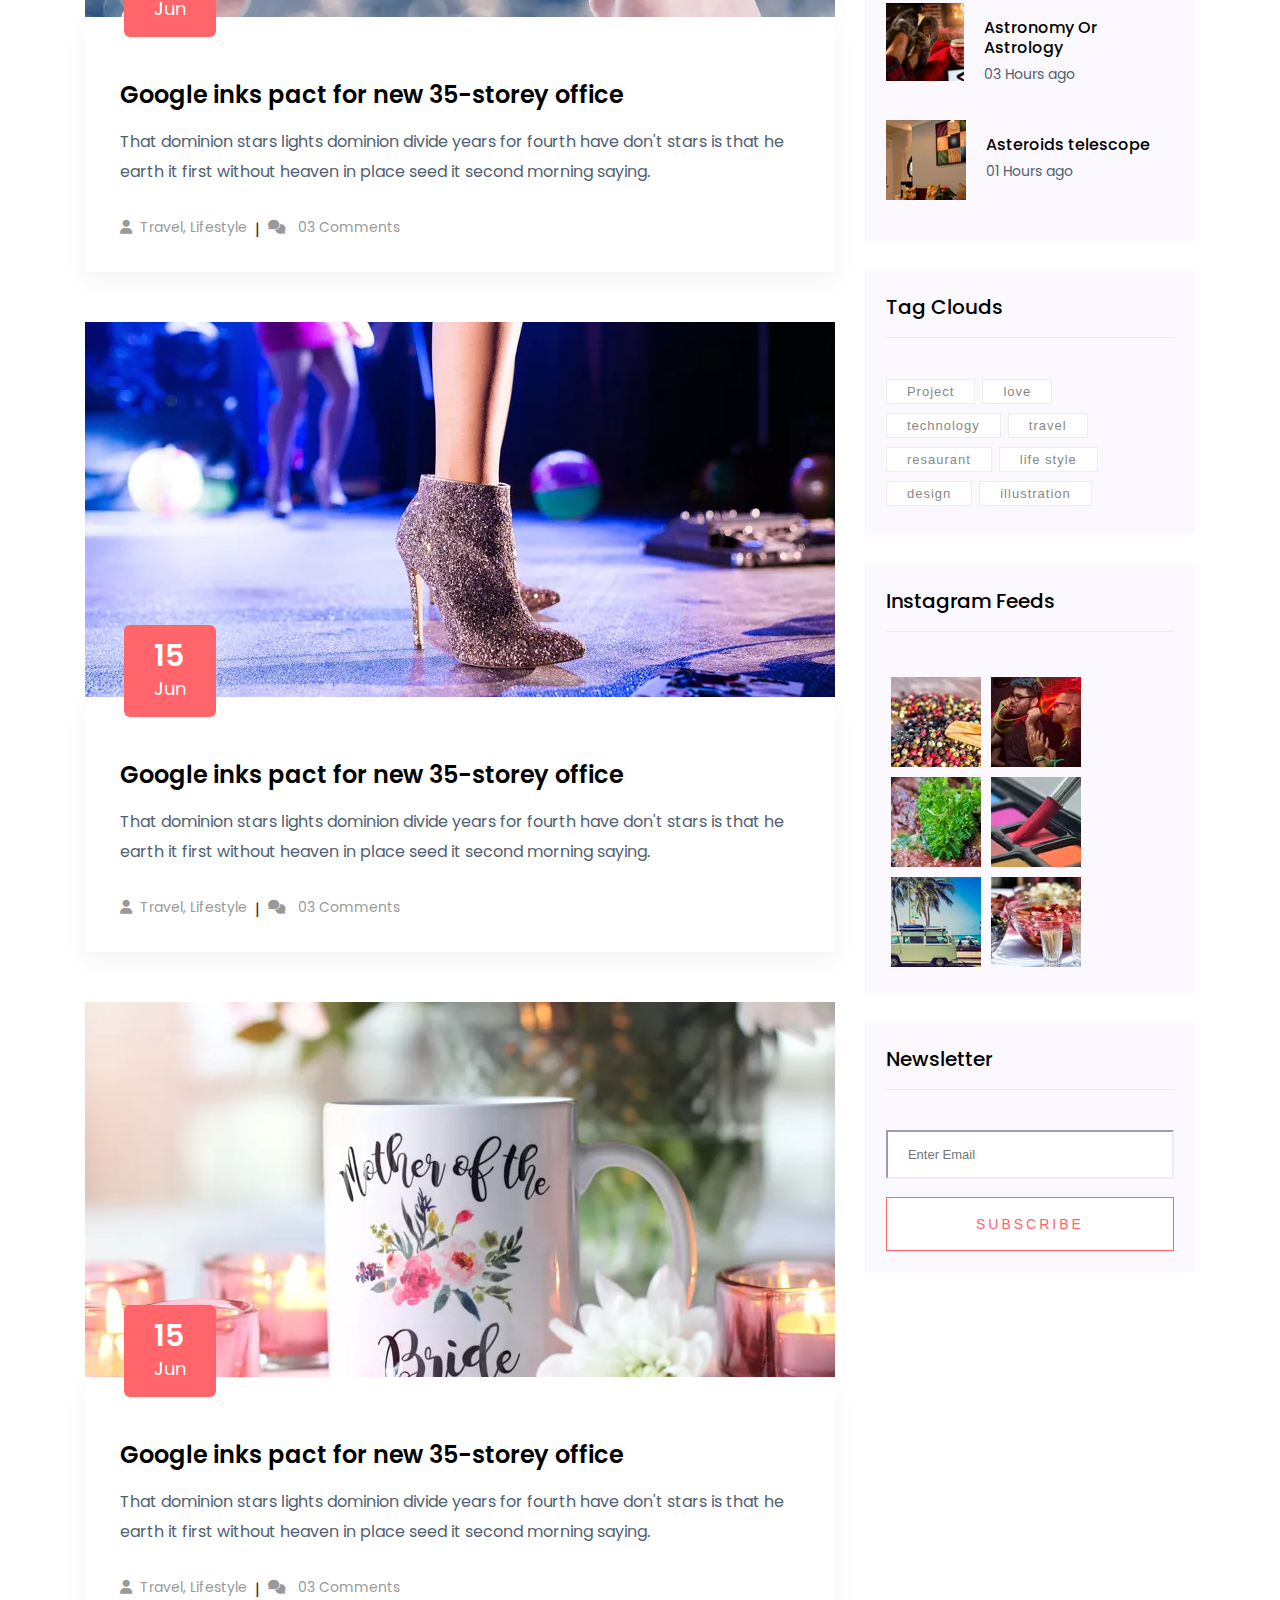
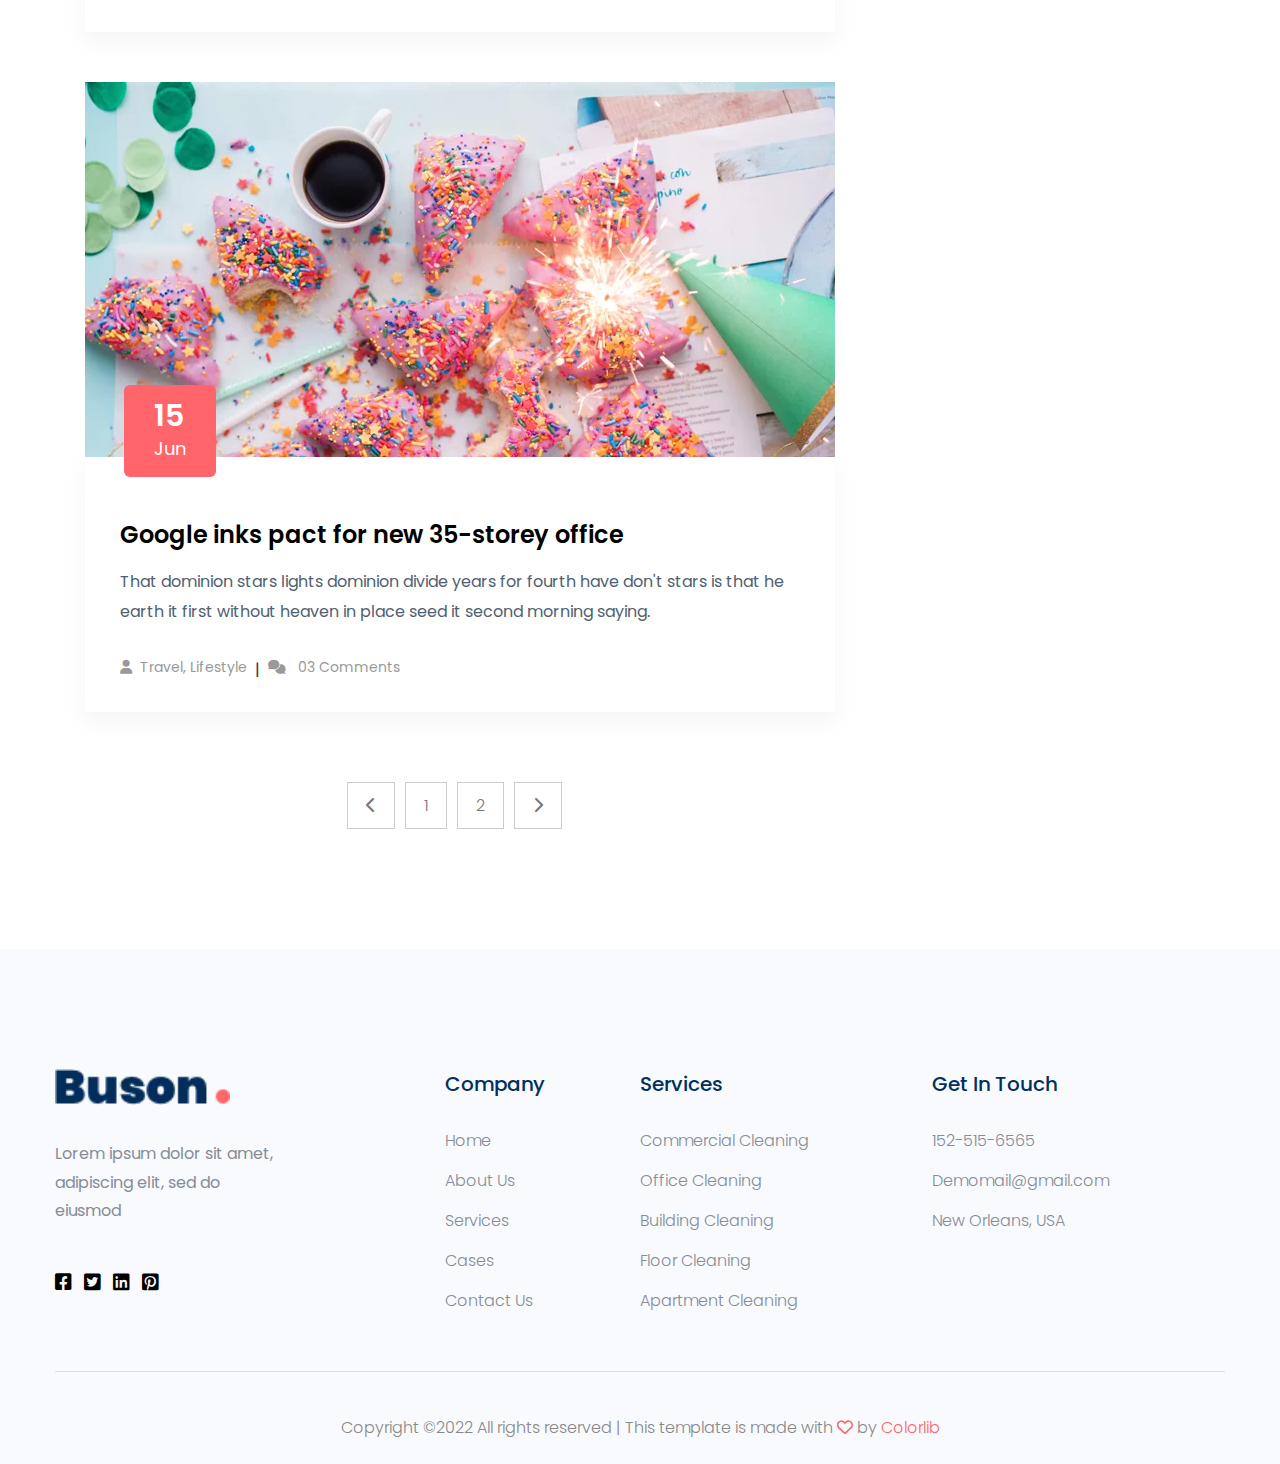
<file: blog.html>
<!DOCTYPE html>
<html lang="en">

<head>
    <meta charset="UTF-8" />
    <meta http-equiv="X-UA-Compatible" content="IE=edge" />
    <meta name="viewport" content="width=device-width, initial-scale=1.0" />
    <title>blog</title>
    <link rel="stylesheet" href="css/fonts.css" />
    <link rel="stylesheet" href="css/animate.css" />
    <link rel="stylesheet" href="css/all.min.css" />
    <link rel="stylesheet" href="css/style.css" />
    <link rel="stylesheet" href="css/responsive.css" />

</head>

<body>
    <!--------------------------- header ---------------------------->
    <div class="sub-header">
        <div class="container">
            <div class="row">
                <div class="header-contact">
                    <a href="https://goo.gl/maps/Sd55mKrM51bqfDmg8"><i class="fa-solid fa-location-dot"></i><span>65/A,
                        17th floor, Kings land, New York</span></a>
                    <a href="info@consulting.com"><i class="fa-solid fa-envelope"></i><span>info@consulting.com</span></a>
                </div>
                <div class="header-social">
                    <ul>
                        <li><a href=""><i class="fa-brands fa-linkedin-in"></i></a></li>
                        <li><a href=""><i class="fa-brands fa-twitter"></i></a></li>
                        <li><a href=""><i class="fa-brands fa-facebook-f"></i></a></li>
                        <li><a href=""><i class="fa-brands fa-google-plus-g"></i></a></li>
                    </ul>
                </div>
            </div>
        </div>
    </div>
    <header>
            <div class="container">
                <div class="row">
                    <div class="logo">
                        <a href="index.html"><img src="image/logo.png.webp" alt="logo"></a>
                    </div>
                    <div class="toggle"><i class="fa-solid fa-bars"></i></div>
                    <nav>
                        <ul>
                            <li><a href="index.html">Home</a></li>
                            <li><a href="about.html">About</a></li>
                            <li><a href="sevices.html">Services</a></li>
                            <li><a href="case.html">Cases</a></li>
                            <li><a href="blog.html">Blog</a></li>
                            <li><a href="page.html">Pages</a></li>
                        </ul>
                        <a href="javascript:void(0);" class="button wow animate__animated">Contact Now</a>
                    </nav>
                </div>
            </div>
    </header>
    <!-------------------------------- banner ------------------------------------>
    <section class="b-banner">
        <h2 class="wow animate__animated  animate__bounceIn">Our Blog</h2>
    </section>
    <!------------------------------- section-2 ---------------------------------->
    <section class="b-sec-1">
        <div class="container">
            <div class="row box-padding">
                <div class="col-8 ">
                    <div class="b-office">
                        <div class="s-img">
                            <img src="image/b2.png" alt="">
                            <div class="sdate">
                                <h3>15</h3>
                                <p>Jun</p>
                            </div>
                        </div>
                        <div class="s-data">
                            <h2>Google inks pact for new 35-storey office</h2>
                            <p>That dominion stars lights dominion divide years for fourth have don't stars is that he
                                earth it
                                first without heaven in place seed it second morning saying.</p>
                            <div class="b-social">
                                <h6><i class="fa-solid fa-user"></i>Travel, Lifestyle </h6><span>|</span>
                                <h5><i class="fa-solid fa-comments"></i> 03 Comments</h5>
                            </div>
                        </div>
                    </div>
                    <div class="b-office">
                        <div class="s-img">
                            <img src="image/b3.png" alt="">
                            <div class="sdate">
                                <h3>15</h3>
                                <p>Jun</p>
                            </div>
                        </div>
                        <div class="s-data">
                            <h2>Google inks pact for new 35-storey office</h2>
                            <p>That dominion stars lights dominion divide years for fourth have don't stars is that he
                                earth it
                                first without heaven in place seed it second morning saying.</p>
                            <div class="b-social">
                                <h6><i class="fa-solid fa-user"></i>Travel, Lifestyle </h6><span>|</span>
                                <h5><i class="fa-solid fa-comments"></i> 03 Comments</h5>
                            </div>
                        </div>
                    </div>
                    <div class="b-office">
                        <div class="s-img">
                            <img src="image/b4.png" alt="">
                            <div class="sdate">
                                <h3>15</h3>
                                <p>Jun</p>
                            </div>
                        </div>
                        <div class="s-data">
                            <h2>Google inks pact for new 35-storey office</h2>
                            <p>That dominion stars lights dominion divide years for fourth have don't stars is that he
                                earth it
                                first without heaven in place seed it second morning saying.</p>
                            <div class="b-social">
                                <h6><i class="fa-solid fa-user"></i>Travel, Lifestyle </h6><span>|</span>
                                <h5><i class="fa-solid fa-comments"></i> 03 Comments</h5>
                            </div>
                        </div>
                    </div>
                    <div class="b-office">
                        <div class="s-img">
                            <img src="image/b5.png" alt="">
                            <div class="sdate">
                                <h3>15</h3>
                                <p>Jun</p>
                            </div>
                        </div>
                        <div class="s-data">
                            <h2>Google inks pact for new 35-storey office</h2>
                            <p>That dominion stars lights dominion divide years for fourth have don't stars is that he
                                earth it
                                first without heaven in place seed it second morning saying.</p>
                            <div class="b-social">
                                <h6><i class="fa-solid fa-user"></i>Travel, Lifestyle </h6><span>|</span>
                                <h5><i class="fa-solid fa-comments"></i> 03 Comments</h5>
                            </div>
                        </div>
                    </div>
                    <div class="b-office">
                        <div class="s-img">
                            <img src="image/b6.png" alt="">
                            <div class="sdate">
                                <h3>15</h3>
                                <p>Jun</p>
                            </div>
                        </div>
                        <div class="s-data">
                            <h2>Google inks pact for new 35-storey office</h2>
                            <p>That dominion stars lights dominion divide years for fourth have don't stars is that he
                                earth it
                                first without heaven in place seed it second morning saying.</p>
                            <div class="b-social">
                                <h6><i class="fa-solid fa-user"></i>Travel, Lifestyle </h6><span>|</span>
                                <h5><i class="fa-solid fa-comments"></i> 03 Comments</h5>
                            </div>
                        </div>
                    </div>
                    <div class="numbers">
                        <p><i class="fa-solid fa-chevron-left"></i></p>
                        <p>1</p>
                        <p>2</p>
                        <p><i class="fa-solid fa-chevron-right"></i></p>
                    </div>
                </div>
                <div class="col-4 box-padding">
                    <div class="b-box1">
                        <div class="b-input">
                            <input type="text" placeholder="Search Keyword"><button class="btn3"><i class="fa-solid fa-magnifying-glass"></i></button>
                        </div>
                        <button class="btn">Search</button>
                    </div>
                    <div class="b-box2">
                        <h4>Category</h4>
                        <ul>
                            <li>
                                <p>Resaurant food(37)</p>
                            </li>
                            <li>
                                <p>Travel news(10)</p>
                            </li>
                            <li>
                                <p>Modern technology(03)</p>
                            </li>
                            <li>
                                <p>Product(11)</p>
                            </li>
                            <li>
                                <p>Inspiration21</p>
                            </li>
                            <li>
                                <p>
                                Health Care (21)09</p>
                            </li>
                        </ul>
                    </div>
                    <div class="b-box3">
                        <h4>Recent Post</h4>
                        <div class="b-social">
                            <div class="b-img">
                                <img src="image/b-1.png" alt="">
                            </div>
                            <div class="b-data">
                                <h5>From life was you fish...</h5>
                                <p>January 12, 2019</p>
                            </div>
                        </div>
                        <div class="b-social">
                            <div class="b-img">
                                <img src="image/b-2.png" alt="">
                            </div>
                            <div class="b-data">
                                <h5>The Amazing Hubble</h5>
                                <p>02 Hours ago</p>
                            </div>
                        </div>
                        <div class="b-social">
                            <div class="b-img">
                                <img src="image/b-3.png" alt="">
                            </div>
                            <div class="b-data">
                                <h5>Astronomy Or Astrology</h5>
                                <p>03 Hours ago</p>
                            </div>
                        </div>
                        <div class="b-social">
                            <div class="b-img">
                                <img src="image/b-4.png" alt="">
                            </div>
                            <div class="b-data">
                                <h5>Asteroids telescope</h5>
                                <p>01 Hours ago</p>
                            </div>
                        </div>
                    </div>
                    <div class="b-box4">
                        <h4>Tag Clouds</h4>
                        <button>Project</button>
                        <button>love</button>
                        <button>technology</button>
                        <button>travel</button>
                        <button>resaurant</button>
                        <button>life style</button>
                        <button>design</button>
                        <button>illustration</button>
                    </div>
                    <div class="b-box5">
                        <h4>Instagram Feeds</h4>
                        <div class="b5-img">
                        <img src="image/b-5.png" alt="">
                        <img src="image/b-6.png" alt="">
                        <img src="image/b-7.png" alt="">
                        <img src="image/b-8.png" alt="">
                        <img src="image/b-9.png" alt="">
                        <img src="image/b-10.png" alt="">
                        </div>
                    </div>
                    <div class="b-box6">
                        <h4>Newsletter</h4>
                        <div class="b-form">
                            <input type="text" placeholder="Enter Email">
                        </div>
                        <button>subscribe</button>
                    </div>
                </div>
             </div>
        </div>
        
    </section>
    <!------------------------------ footer ---------------------------------->
<footer>
    <div class="container">
        <div class="row">
            <div class="col-4">
                <div class="footer-1">
                    <img src="image/logo.png.webp" alt="">
                    <p>Lorem ipsum dolor sit amet, adipiscing elit, sed do eiusmod</p>
                    <div class="footer-social">
                        <ul>
                            <li><a href=""><i class="fab fa-facebook-square"></i></a></li>
                            <li><a href=""><i class="fab fa-twitter-square"></i></a></li>
                            <li><a href=""><i class="fab fa-linkedin"></i></a></li>
                            <li><a href=""><i class="fab fa-pinterest-square"></i></a></li>
                        </ul>
                    </div>
                </div>
            </div>
            <div class="col-2">
                <h4>Company</h4>
                <ul>
                    <li><a href="">Home</a></li>
                    <li><a href="">About Us</a></li>
                    <li><a href="">Services</a></li>
                    <li><a href="">Cases</a></li>
                    <li><a href="">Contact Us</a></li>
                </ul>
            </div>
            <div class="col-3">
                <h4>Services</h4>
                <ul>
                    <li><a href="">Commercial Cleaning</a></li>
                    <li><a href="">Office Cleaning</a></li>
                    <li><a href="">Building Cleaning</a></li>
                    <li><a href="">Floor Cleaning</a></li>
                    <li><a href="">Apartment Cleaning</a></li>
                </ul>
            </div>
            <div class="col-3">
                <h4>Get In Touch</h4>
                <ul>
                    <li><a href="">152-515-6565</a></li>
                    <li><a href="">Demomail@gmail.com</a></li>
                    <li><a href="">New Orleans, USA</a></li>
                </ul>
            </div>
        </div>
        <div class="f-end">
            <p>Copyright ©2022 All rights reserved | This template is made with <i class="fa-regular fa-heart"></i>
                by <a href="https://colorlib.com/">Colorlib</a></p>
        </div>
    </div>
</footer>
<script src="js/wow.min.js"></script>
<script>
new WOW().init();
</script>
</body>

</html>
</file>
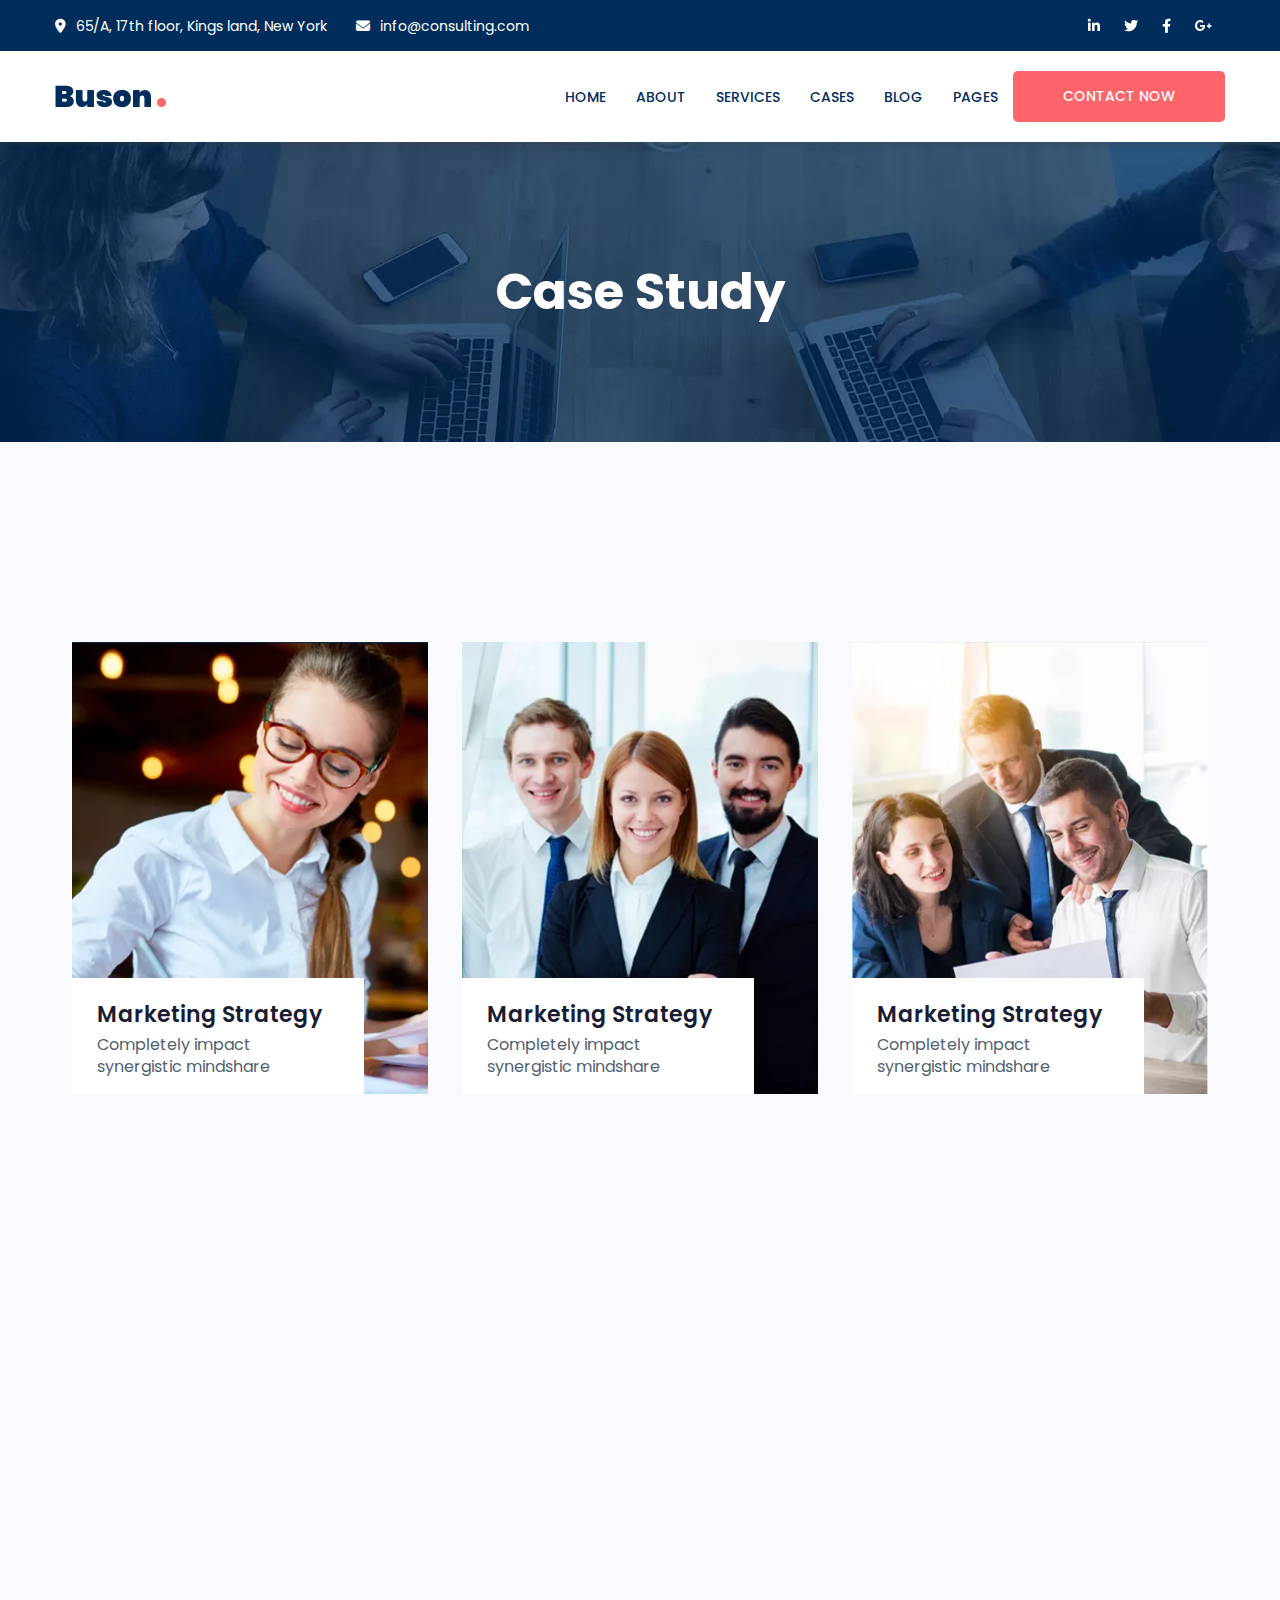
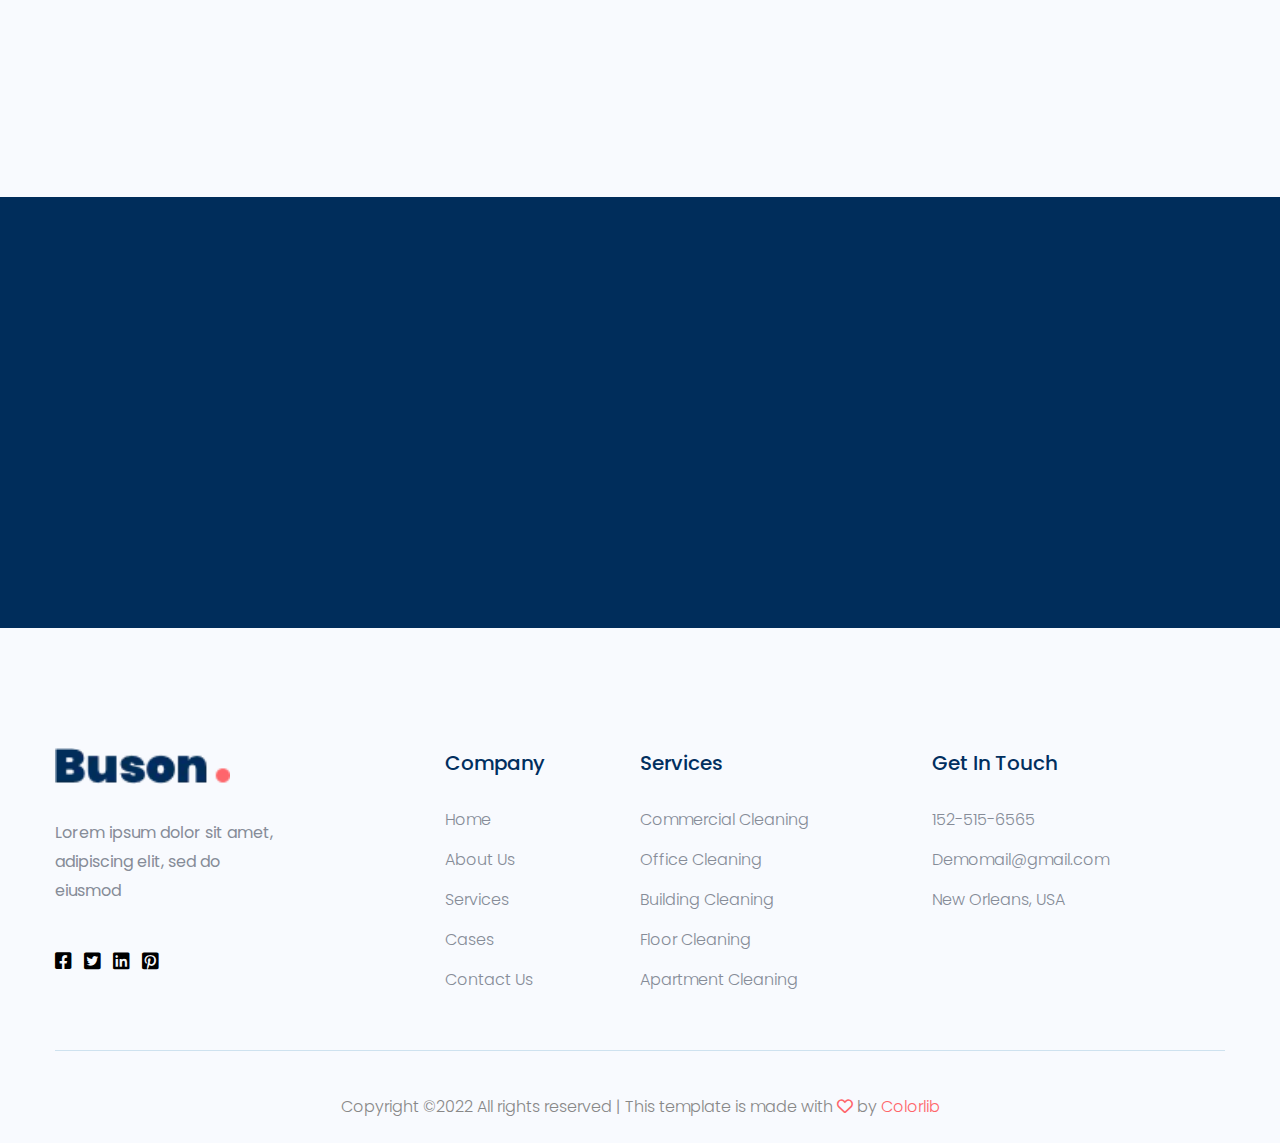
<file: case.html>
<!DOCTYPE html>
<html lang="en">

<head>
    <meta charset="UTF-8" />
    <meta http-equiv="X-UA-Compatible" content="IE=edge" />
    <meta name="viewport" content="width=device-width, initial-scale=1.0" />
    <title>case</title>
    <link rel="stylesheet" href="css/fonts.css" />
    <link rel="stylesheet" href="css/animate.css" />
    <link rel="stylesheet" href="css/all.min.css" />
    <link rel="stylesheet" href="css/style.css" />
    <link rel="stylesheet" href="css/responsive.css" />
</head>

<body>
    <!--------------------------- header ---------------------------->
    <div class="sub-header">
        <div class="container">
            <div class="row">
                <div class="header-contact">
                    <a href="https://goo.gl/maps/Sd55mKrM51bqfDmg8"><i class="fa-solid fa-location-dot"></i><span>65/A,
                        17th floor, Kings land, New York</span></a>
                    <a href="info@consulting.com"><i class="fa-solid fa-envelope"></i><span>info@consulting.com</span></a>
                </div>
                <div class="header-social">
                    <ul>
                        <li><a href=""><i class="fa-brands fa-linkedin-in"></i></a></li>
                        <li><a href=""><i class="fa-brands fa-twitter"></i></a></li>
                        <li><a href=""><i class="fa-brands fa-facebook-f"></i></a></li>
                        <li><a href=""><i class="fa-brands fa-google-plus-g"></i></a></li>
                    </ul>
                </div>
            </div>
        </div>
    </div>
    <header>
            <div class="container">
                <div class="row">
                    <div class="logo">
                        <a href="index.html"><img src="image/logo.png.webp" alt="logo"></a>
                    </div>
                    <div class="toggle"><i class="fa-solid fa-bars"></i></div>
                    <nav>
                        <ul>
                            <li><a href="index.html">Home</a></li>
                            <li><a href="about.html">About</a></li>
                            <li><a href="sevices.html">Services</a></li>
                            <li><a href="case.html">Cases</a></li>
                            <li><a href="blog.html">Blog</a></li>
                            <li><a href="page.html">Pages</a></li>
                        </ul>
                        <a href="javascript:void(0);" class="button wow animate__animated">Contact Now</a>
                    </nav>
                </div>
            </div>
    </header>
    <!----------------------------------- banner ------------------------------------->
    <section class="c-banner">
        <h2 class="wow animate__animated  animate__bounceIn">Case Study</h2>
    </section>
    <!------------------------------------- section-2 ----------------------------------->
    <section class="c-sec-2">
        <div class="container ">
            <div class="row">
                <div class="col-4 c-box wow animate__animated animate__fadeInLeft animate__delay-2s ">
                    <img src="image/c2.png" alt="">
                    <div class="c-data">
                        <h2>Marketing Strategy</h2>
                        <p>Completely impact synergistic mindshare</p>
                    </div>
                </div>
                <div class="col-4 c-box wow animate__animated animate__fadeInLeft animate__delay-1s">
                    <img src="image/c3.png" alt="">
                    <div class="c-data">
                        <h2>Marketing Strategy</h2>
                        <p>Completely impact synergistic mindshare</p>
                    </div>
                </div>
                <div class="col-4 c-box wow animate__animated animate__fadeInLeft ">
                    <img src="image/c4.png" alt="">
                    <div class="c-data">
                        <h2>Marketing Strategy</h2>
                        <p>Completely impact synergistic mindshare</p>
                    </div>
                </div>
                <div class="col-4 c-box wow animate__animated animate__fadeInRight ">
                    <img src="image/c5.png" alt="">
                    <div class="c-data">
                        <h2>Marketing Strategy</h2>
                        <p>Completely impact synergistic mindshare</p>
                    </div>
                </div>
                <div class="col-4 c-box wow animate__animated animate__fadeInRight animate__delay-1s">
                    <img src="image/c6.png" alt="">
                    <div class="c-data">
                        <h2>Marketing Strategy</h2>
                        <p>Completely impact synergistic mindshare</p>
                    </div>
                </div>
                <div class="col-4 c-box wow animate__animated animate__fadeInRight animate__delay-2s">
                    <img src="image/c7.png" alt="">
                    <div class="c-data">
                        <h2>Marketing Strategy</h2>
                        <p>Completely impact synergistic mindshare</p>
                    </div>
                </div>
            </div>
        </div>
    </section>
<!------------------------------ section-8 --------------------------------->
<section class="sec-8">
    <div class="container">
        <div class="row">
            <div class="col-4 wow animate__animated animate__fadeInLeft ">
                <h3>Request for Call Back</h3>
                <p>Lorem ipsum dolor sit amet, consectetur adipisicing elit, sed do eiusmod tempor incididunt ut
                    labore,</p>
            </div>
            <div class="col-8">
                <div class="call-form wow animate__animated animate__fadeInRight">
                    <form>
                        <div class="f-naph">
                            <input type="text" class="f-name" placeholder="Name">
                            <input type="text" class="f-phone" placeholder="Phone">
                        </div>
                        <div class="f-ser">
                            <select>
                                <option value="">Services</option>
                                <option value="">Services-1</option>
                                <option value="">Services-2</option>
                                <option value="">Services-3</option>
                            </select>
                            <button class="button">Send</button>
                        </div>
                    </form>

                </div>
            </div>
        </div>
    </div>
</section>
<!------------------------------ footer ---------------------------------->
<footer>
    <div class="container">
        <div class="row">
            <div class="col-4">
                <div class="footer-1">
                    <img src="image/logo.png.webp" alt="">
                    <p>Lorem ipsum dolor sit amet, adipiscing elit, sed do eiusmod</p>
                    <div class="footer-social">
                        <ul>
                            <li><a href=""><i class="fab fa-facebook-square"></i></a></li>
                            <li><a href=""><i class="fab fa-twitter-square"></i></a></li>
                            <li><a href=""><i class="fab fa-linkedin"></i></a></li>
                            <li><a href=""><i class="fab fa-pinterest-square"></i></a></li>
                        </ul>
                    </div>
                </div>
            </div>
            <div class="col-2">
                <h4>Company</h4>
                <ul>
                    <li><a href="">Home</a></li>
                    <li><a href="">About Us</a></li>
                    <li><a href="">Services</a></li>
                    <li><a href="">Cases</a></li>
                    <li><a href="">Contact Us</a></li>
                </ul>
            </div>
            <div class="col-3">
                <h4>Services</h4>
                <ul>
                    <li><a href="">Commercial Cleaning</a></li>
                    <li><a href="">Office Cleaning</a></li>
                    <li><a href="">Building Cleaning</a></li>
                    <li><a href="">Floor Cleaning</a></li>
                    <li><a href="">Apartment Cleaning</a></li>
                </ul>
            </div>
            <div class="col-3">
                <h4>Get In Touch</h4>
                <ul>
                    <li><a href="">152-515-6565</a></li>
                    <li><a href="">Demomail@gmail.com</a></li>
                    <li><a href="">New Orleans, USA</a></li>
                </ul>
            </div>
        </div>
        <div class="f-end">
            <p>Copyright ©2022 All rights reserved | This template is made with <i class="fa-regular fa-heart"></i>
                by <a href="https://colorlib.com/">Colorlib</a></p>
        </div>
    </div>
</footer>
<script src="js/wow.min.js"></script>
<script>
new WOW().init();
</script>
</body>

</html>
</file>
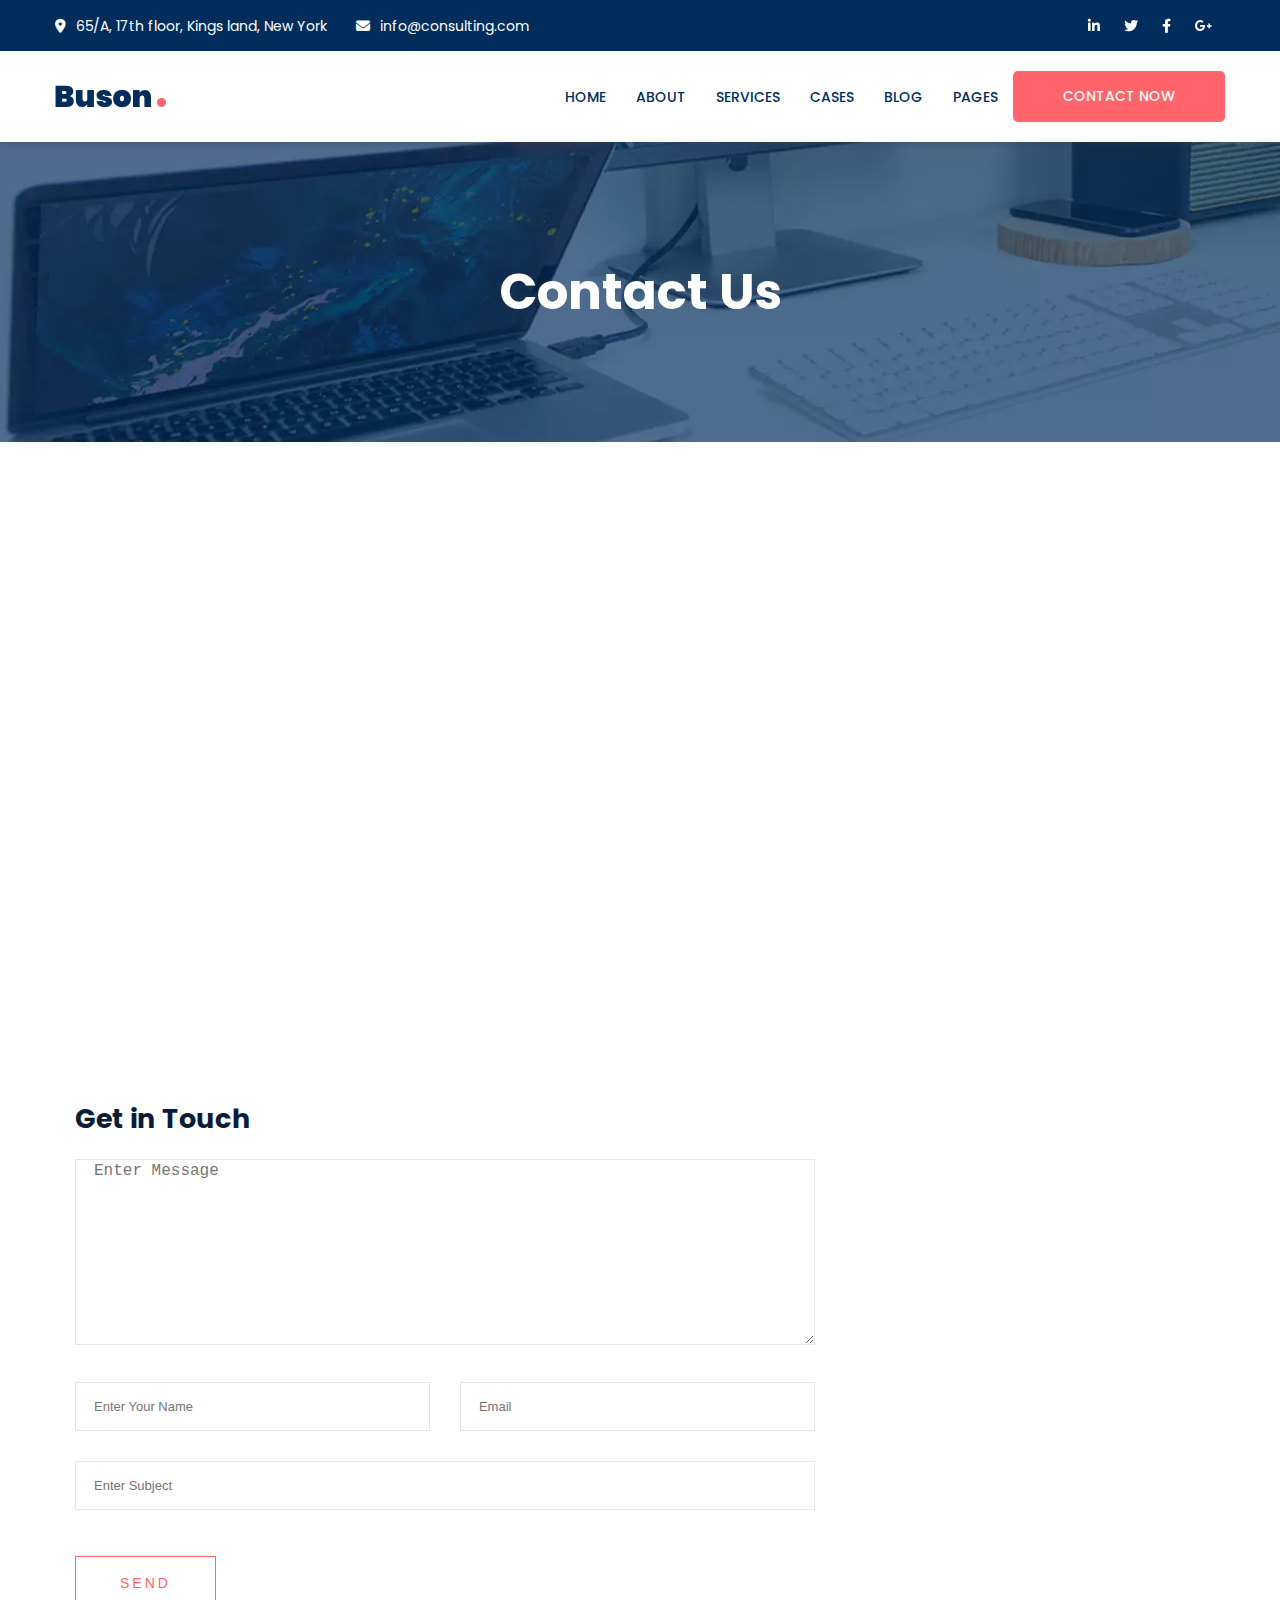
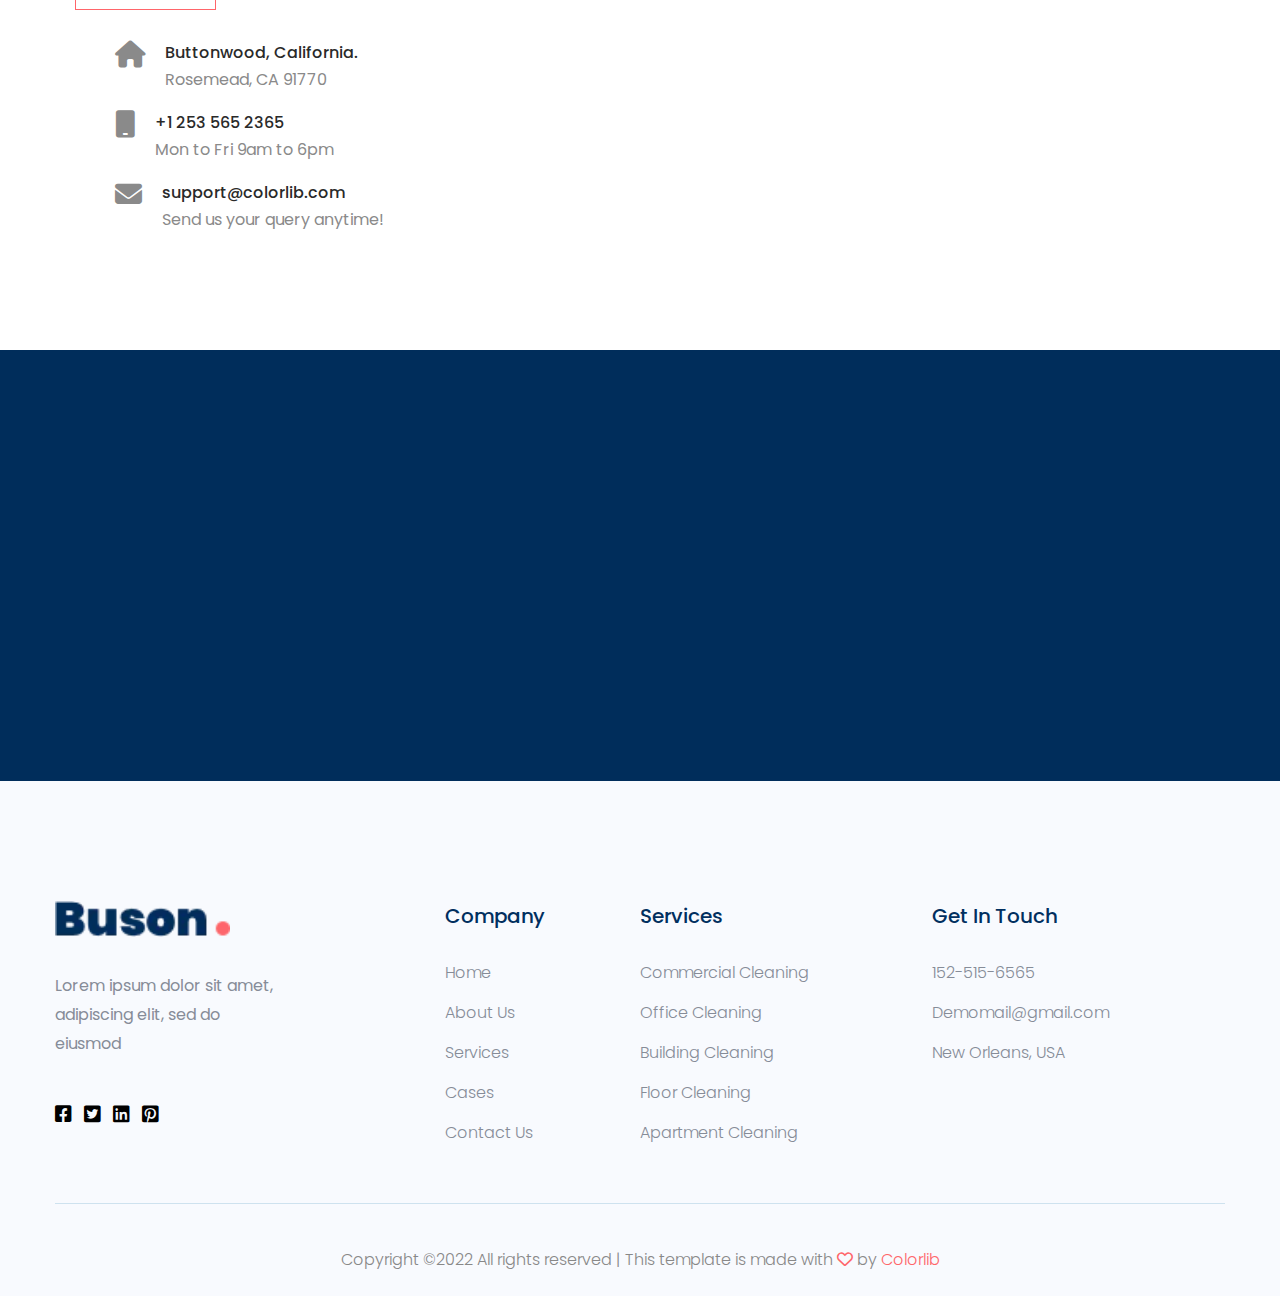
<file: page.html>
<!DOCTYPE html>
<html lang="en">

<head>
    <meta charset="UTF-8" />
    <meta http-equiv="X-UA-Compatible" content="IE=edge" />
    <meta name="viewport" content="width=device-width, initial-scale=1.0" />
    <title>pages</title>
    <link rel="stylesheet" href="css/fonts.css" />
    <link rel="stylesheet" href="css/animate.css" />
    <link rel="stylesheet" href="css/all.min.css" />
    <link rel="stylesheet" href="css/style.css" />
    <link rel="stylesheet" href="css/responsive.css" />

</head>
<body>
    <!--------------------------- header ---------------------------->
    <div class="sub-header">
        <div class="container">
            <div class="row">
                <div class="header-contact">
                    <a href="https://goo.gl/maps/Sd55mKrM51bqfDmg8"><i class="fa-solid fa-location-dot"></i><span>65/A,
                        17th floor, Kings land, New York</span></a>
                    <a href="info@consulting.com"><i class="fa-solid fa-envelope"></i><span>info@consulting.com</span></a>
                </div>
                <div class="header-social">
                    <ul>
                        <li><a href=""><i class="fa-brands fa-linkedin-in"></i></a></li>
                        <li><a href=""><i class="fa-brands fa-twitter"></i></a></li>
                        <li><a href=""><i class="fa-brands fa-facebook-f"></i></a></li>
                        <li><a href=""><i class="fa-brands fa-google-plus-g"></i></a></li>
                    </ul>
                </div>
            </div>
        </div>
    </div>
    <header>
            <div class="container">
                <div class="row">
                    <div class="logo">
                        <a href="index.html"><img src="image/logo.png.webp" alt="logo"></a>
                    </div>
                    <div class="toggle"><i class="fa-solid fa-bars"></i></div>
                    <nav>
                        <ul>
                            <li><a href="index.html">Home</a></li>
                            <li><a href="about.html">About</a></li>
                            <li><a href="sevices.html">Services</a></li>
                            <li><a href="case.html">Cases</a></li>
                            <li><a href="blog.html">Blog</a></li>
                            <li><a href="page.html">Pages</a></li>
                        </ul>
                        <a href="javascript:void(0);" class="button wow animate__animated">Contact Now</a>
                    </nav>
                </div>
            </div>
    </header>
    <!----------------------------------- banner ------------------------------------->
    <section class="a-banner">
        <h2 class="wow animate__animated  animate__bounceIn">Contact Us</h2>
    </section>
    <section class="pages">
        <div class="container">
            <iframe src="https://www.google.com/maps/embed?pb=!1m14!1m12!1m3!1d29753.66672879024!2d72.90906284999998!3d21.223585449999995!2m3!1f0!2f0!3f0!3m2!1i1024!2i768!4f13.1!5e0!3m2!1sen!2sin!4v1672132018299!5m2!1sen!2sin" width="100%" height="450" style="border:0;" allowfullscreen="" loading="lazy" referrerpolicy="no-referrer-when-downgrade"></iframe>
        </div>
    </section>
    <section class="pages-2">
        <div class="container">
            <h2>Get in Touch</h2>
            <div class="row">
                <div class="col-8">
                    <form>
                        <textarea cols="81" rows="10" placeholder="Enter Message"></textarea>
                    <div class="in-form">
                    <input type="text" class="input-name" placeholder="Enter Your Name">
                    <input type="text" class="input-email" placeholder="Email">
                    </div>
                    <div class="in-form2">
                        <input type="text" placeholder="Enter Subject">
                    </div>
                    </form>
                </div>
            </div>
            <button class="btn2">send</button>
        </div>
                <div class="col-4">
                    <div class="p-social">
                        <div class="p-icon">
                        <i class="fa-solid fa-house"></i>
                        </div>
                        <div class="p-data">
                        <h5>Buttonwood, California.</h5>
                        <p>Rosemead, CA 91770</p>
                        </div>
                    </div>
                    <div class="p-social">
                        <div class="p-icon">
                        <i class="fa-solid fa-mobile"></i>
                        </div>
                        <div class="p-data">
                        <h5>+1 253 565 2365</h5>
                        <p>Mon to Fri 9am to 6pm</p>
                        </div>
                    </div>
                    <div class="p-social">
                        <div class="p-icon">
                            <i class="fa-solid fa-envelope"></i>
                        </div>
                        <div class="p-data">
                            <h5>support@colorlib.com</h5>
                        <p>Send us your query anytime!</p>
                        </div>
                    </div>
                </div>
            
    </section>
<!------------------------------ section-8 --------------------------------->
<section class="sec-8">
    <div class="container">
        <div class="row">
            <div class="col-4 wow animate__animated animate__fadeInLeft ">
                <h3>Request for Call Back</h3>
                <p>Lorem ipsum dolor sit amet, consectetur adipisicing elit, sed do eiusmod tempor incididunt ut
                    labore,</p>
            </div>
            <div class="col-8">
                <div class="call-form wow animate__animated animate__fadeInRight">
                    <form>
                        <div class="f-naph">
                            <input type="text" class="f-name" placeholder="Name">
                            <input type="text" class="f-phone" placeholder="Phone">
                        </div>
                        <div class="f-ser">
                            <select>
                                <option value="">Services</option>
                                <option value="">Services-1</option>
                                <option value="">Services-2</option>
                                <option value="">Services-3</option>
                            </select>
                            <button class="button">Send</button>
                        </div>
                    </form>

                </div>
            </div>
        </div>
    </div>
</section>
<!------------------------------ footer ---------------------------------->
<footer>
    <div class="container">
        <div class="row">
            <div class="col-4">
                <div class="footer-1">
                    <img src="image/logo.png.webp" alt="">
                    <p>Lorem ipsum dolor sit amet, adipiscing elit, sed do eiusmod</p>
                    <div class="footer-social">
                        <ul>
                            <li><a href=""><i class="fab fa-facebook-square"></i></a></li>
                            <li><a href=""><i class="fab fa-twitter-square"></i></a></li>
                            <li><a href=""><i class="fab fa-linkedin"></i></a></li>
                            <li><a href=""><i class="fab fa-pinterest-square"></i></a></li>
                        </ul>
                    </div>
                </div>
            </div>
            <div class="col-2">
                <h4>Company</h4>
                <ul>
                    <li><a href="">Home</a></li>
                    <li><a href="">About Us</a></li>
                    <li><a href="">Services</a></li>
                    <li><a href="">Cases</a></li>
                    <li><a href="">Contact Us</a></li>
                </ul>
            </div>
            <div class="col-3">
                <h4>Services</h4>
                <ul>
                    <li><a href="">Commercial Cleaning</a></li>
                    <li><a href="">Office Cleaning</a></li>
                    <li><a href="">Building Cleaning</a></li>
                    <li><a href="">Floor Cleaning</a></li>
                    <li><a href="">Apartment Cleaning</a></li>
                </ul>
            </div>
            <div class="col-3">
                <h4>Get In Touch</h4>
                <ul>
                    <li><a href="">152-515-6565</a></li>
                    <li><a href="">Demomail@gmail.com</a></li>
                    <li><a href="">New Orleans, USA</a></li>
                </ul>
            </div>
        </div>
        <div class="f-end">
            <p>Copyright ©2022 All rights reserved | This template is made with <i class="fa-regular fa-heart"></i>
                by <a href="https://colorlib.com/">Colorlib</a></p>
        </div>
    </div>
</footer>
<script src="js/wow.min.js"></script>
<script>
new WOW().init();
</script>
</body>
</html>
</file>
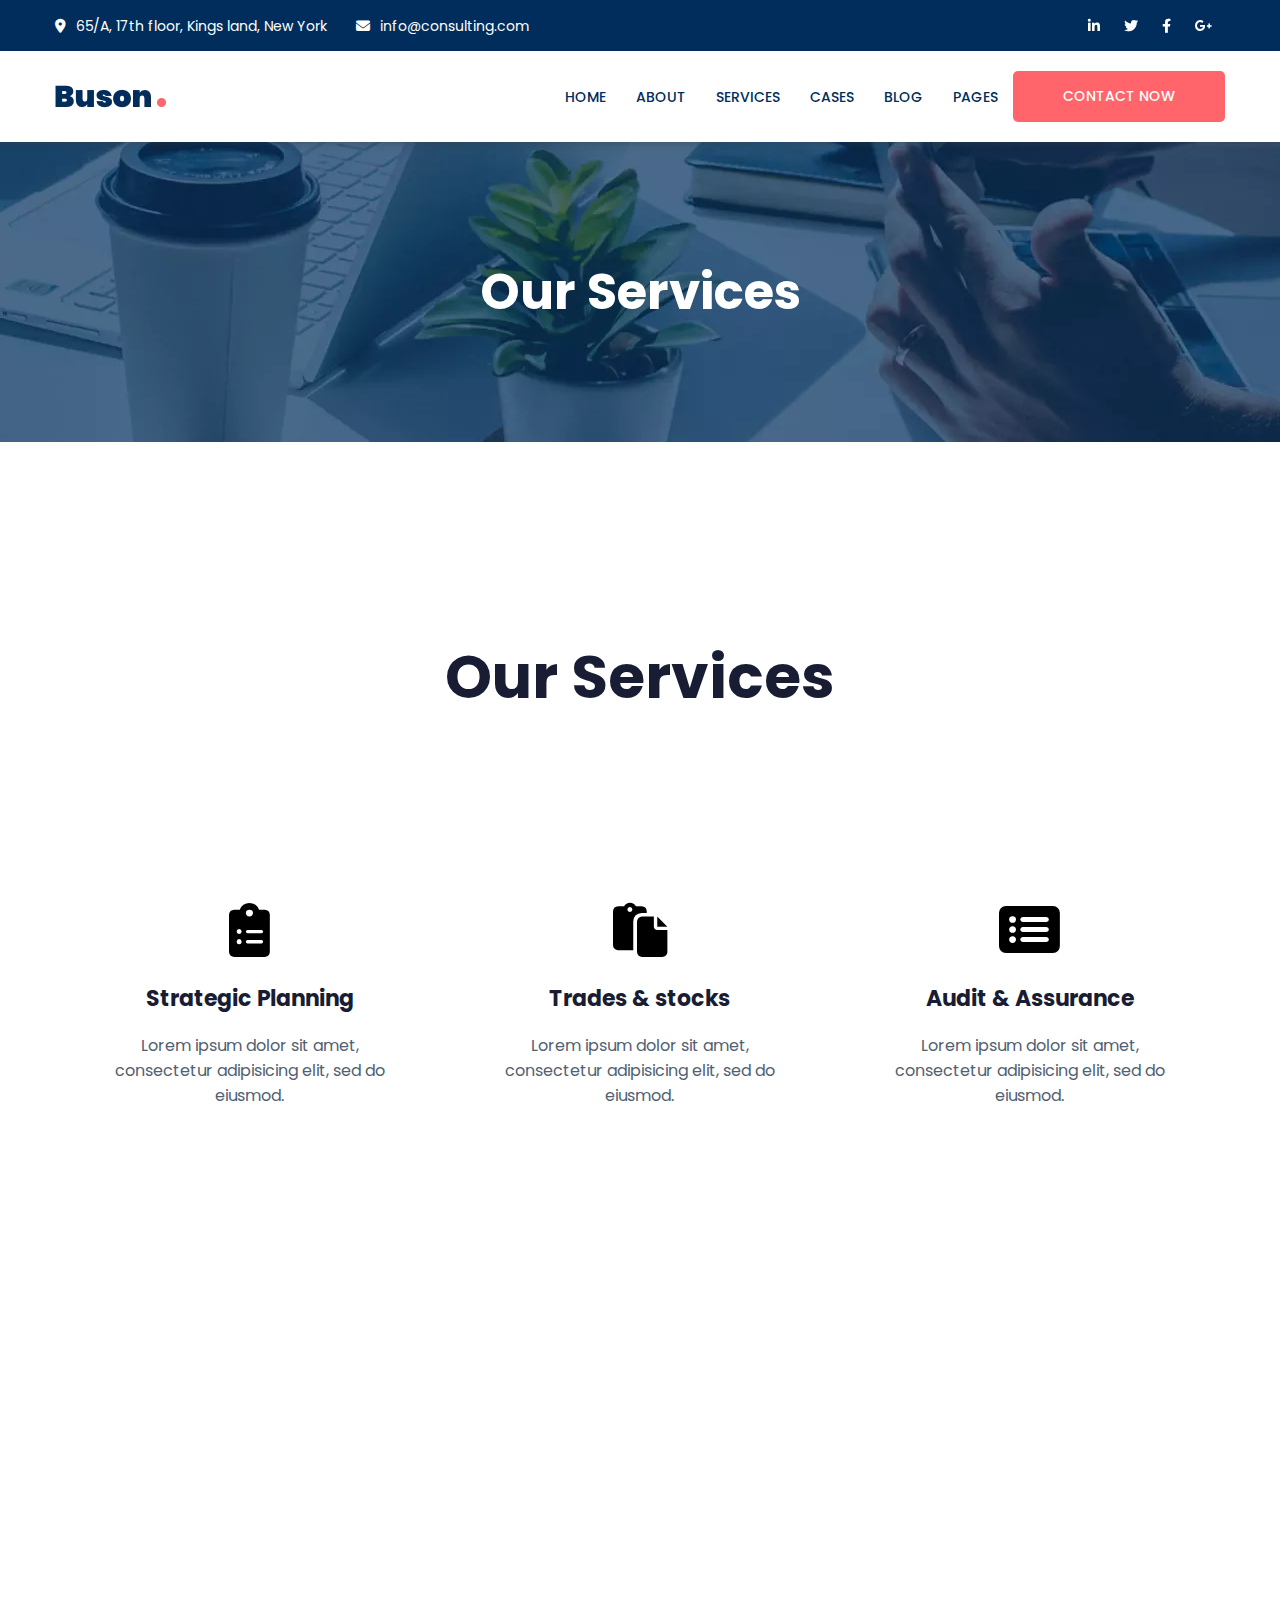
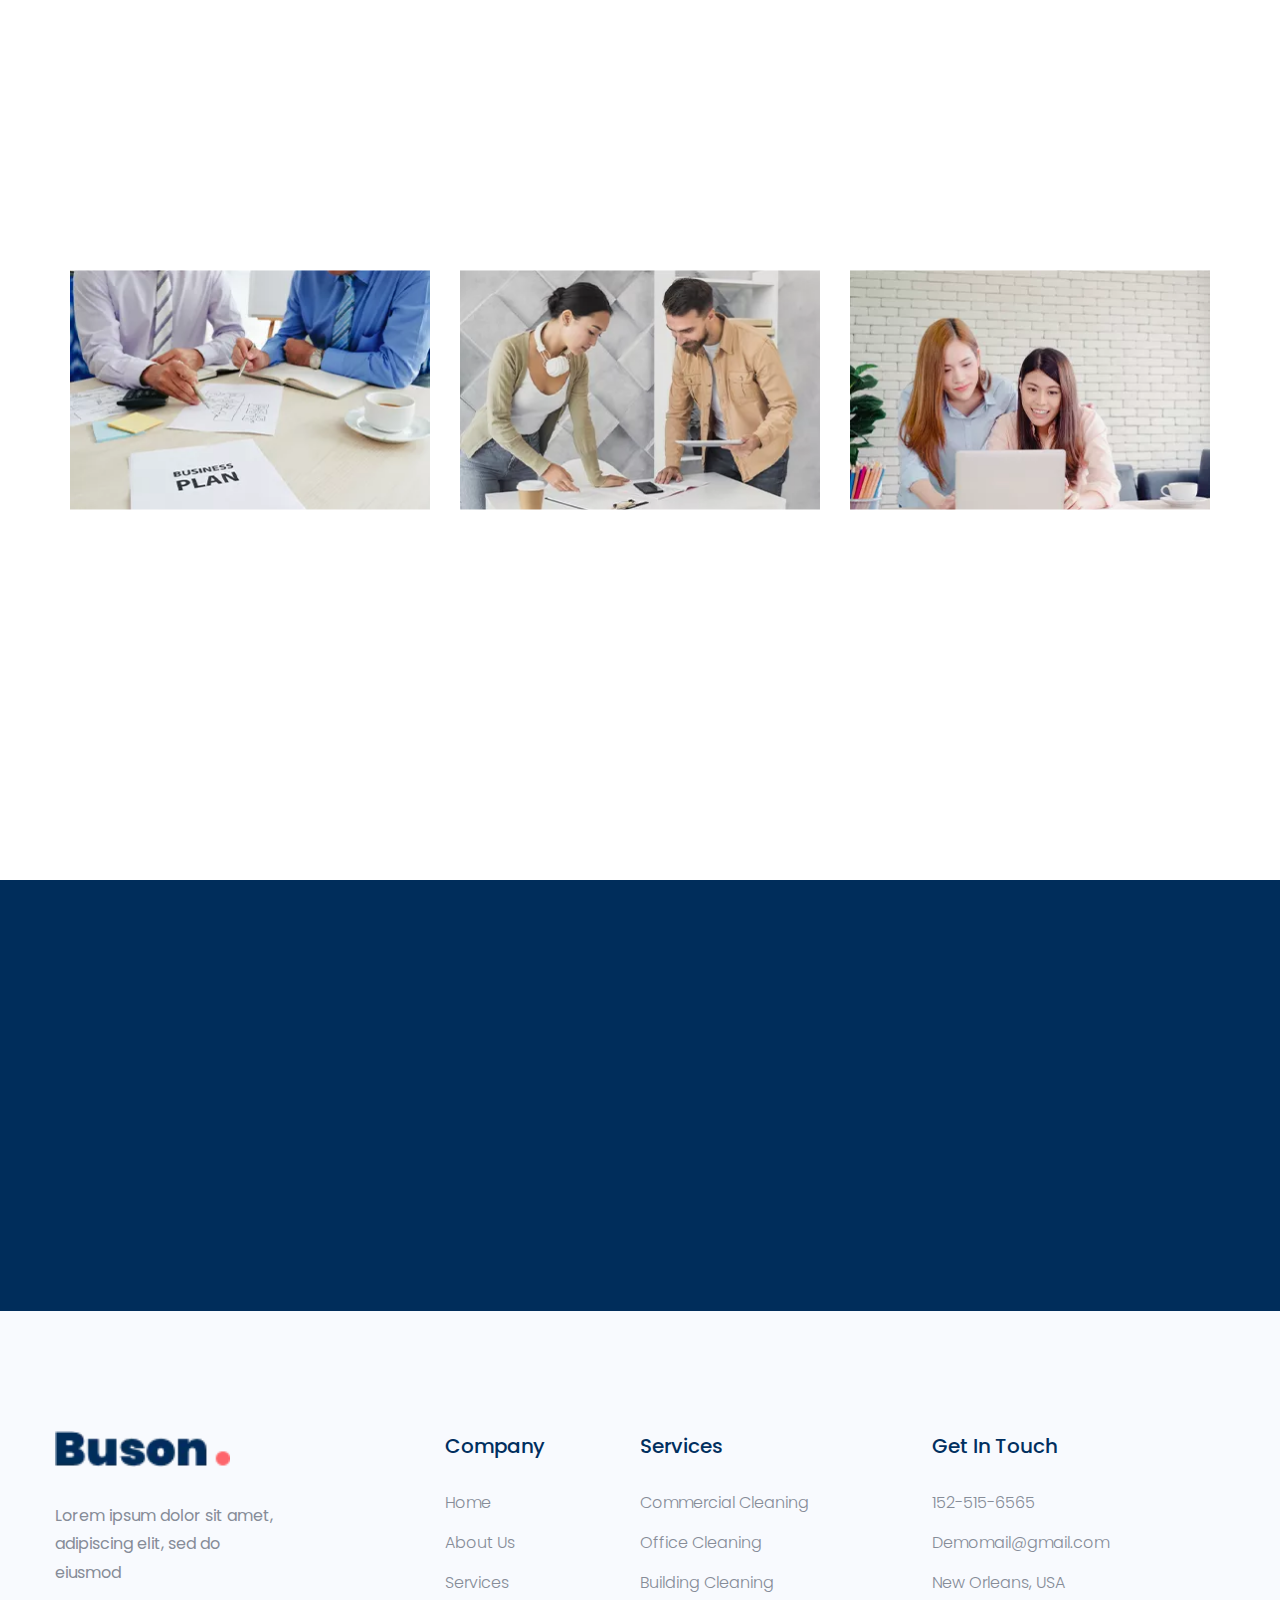
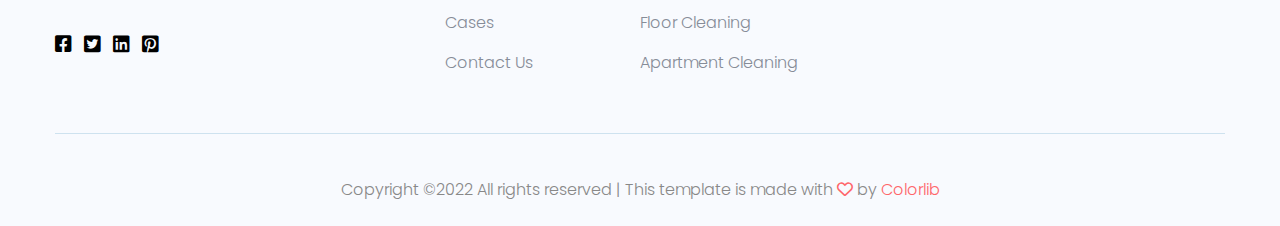
<file: sevices.html>
<!DOCTYPE html>
<html lang="en">

<head>
    <meta charset="UTF-8" />
    <meta http-equiv="X-UA-Compatible" content="IE=edge" />
    <meta name="viewport" content="width=device-width, initial-scale=1.0" />
    <title>Services</title>
    <link rel="stylesheet" href="css/fonts.css" />
    <link rel="stylesheet" href="css/animate.css" />
    <link rel="stylesheet" href="css/all.min.css" />
    <link rel="stylesheet" href="css/style.css" />
    <link rel="stylesheet" href="css/responsive.css" />

</head>
<body>
    <!--------------------------- header ---------------------------->
    <div class="sub-header">
        <div class="container">
            <div class="row">
                <div class="header-contact">
                    <a href="https://goo.gl/maps/Sd55mKrM51bqfDmg8"><i class="fa-solid fa-location-dot"></i><span>65/A,
                        17th floor, Kings land, New York</span></a>
                    <a href="info@consulting.com"><i class="fa-solid fa-envelope"></i><span>info@consulting.com</span></a>
                </div>
                <div class="header-social">
                    <ul>
                        <li><a href=""><i class="fa-brands fa-linkedin-in"></i></a></li>
                        <li><a href=""><i class="fa-brands fa-twitter"></i></a></li>
                        <li><a href=""><i class="fa-brands fa-facebook-f"></i></a></li>
                        <li><a href=""><i class="fa-brands fa-google-plus-g"></i></a></li>
                    </ul>
                </div>
            </div>
        </div>
    </div>
    <header>
            <div class="container">
                <div class="row">
                    <div class="logo">
                        <a href="index.html"><img src="image/logo.png.webp" alt="logo"></a>
                    </div>
                    <div class="toggle"><i class="fa-solid fa-bars"></i></div>
                    <nav>
                        <ul>
                            <li><a href="index.html">Home</a></li>
                            <li><a href="about.html">About</a></li>
                            <li><a href="sevices.html">Services</a></li>
                            <li><a href="case.html">Cases</a></li>
                            <li><a href="blog.html">Blog</a></li>
                            <li><a href="page.html">Pages</a></li>
                        </ul>
                        <a href="javascript:void(0);" class="button wow animate__animated">Contact Now</a>
                    </nav>
                </div>
            </div>
    </header>
    <!----------------------------------- banner ------------------------------------->
    <section class="s-banner">
        <h2 class="wow animate__animated  animate__bounceIn">Our Services</h2>
    </section>
    <!---------------------- section-4 --------------------------->
    <section class="sec-4">
        <h2>Our Services</h2>
        <div class="container">
            <div class="row">
                <div class="col-4">
                    <div class="servic-icon wow animate__animated animate__fadeInLeft  ">
                        <i class="fa-solid fa-clipboard-list"></i>
                        <h3>Strategic Planning</h3>
                        <p>Lorem ipsum dolor sit amet, consectetur adipisicing elit, sed do eiusmod.</p>
                        <div class="servic-img"></div>
                    </div>
                    
                </div>
                <div class="col-4">
                    <div class="servic-icon wow animate__animated animate__fadeInLeft ">
                        <i class="fa-solid fa-paste"></i>
                        <h3>Trades & stocks</h3>
                        <p>Lorem ipsum dolor sit amet, consectetur adipisicing elit, sed do eiusmod.</p>
                        <div class="servic-img"></div>
                    </div>
                </div>
                <div class="col-4">
                    <div class="servic-icon wow animate__animated animate__fadeInLeft ">
                        <i class="fa-solid fa-rectangle-list"></i>
                        <h3>Audit & Assurance</h3>
                        <p>Lorem ipsum dolor sit amet, consectetur adipisicing elit, sed do eiusmod.</p>
                        <div class="servic-img"></div>
                    </div>
                </div>
            </div>
            <div class="ss">
                <a href="javascript:void(0);" class="button-1 wow animate__animated  animate__bounceInUp ">More Services</a>
            </div>
        </div>
    </section>
        <!---------------------------- section-7 --------------------------------->
        <section class="sec-7">
            <h2 class="wow animate__animated  animate__bounceIn ">Our Recent News</h2>
            <div class="container">
                <div class="row">
                    <div class="col-4">
                        <div class="re-news">
                            <div class="re-img"><img src="image/s7.png" alt=""></div>
                            <div class="re-data wow animate__animated  animate__fadeIn  ">
                                <h6>Business planing</h6>
                                <h3>Amazing Places To Visit In Summer</h3>
                                <p>Nov 30, 2020</p>
                            </div>
                        </div>
                    </div>
                    <div class="col-4">
                        <div class="re-news">
                            <div class="re-img"><img src="image/s7-2.png" alt=""></div>
                            <div class="re-data wow animate__animated  animate__fadeIn ">
                                <h6>Audit</h6>
                                <h3>Amazing Places To Visit In Summer</h3>
                                <p>Nov 30, 2020</p>
                            </div>
                        </div>
                    </div>
                    <div class="col-4">
                        <div class="re-news">
                            <div class="re-img"><img src="image/s7-3.png" alt=""></div>
                            <div class="re-data wow animate__animated  animate__fadeIn ">
                                <h6>Business planing</h6>
                                <h3>Amazing Places To Visit In Summer</h3>
                                <p>Nov 30, 2020</p>
                            </div>
                        </div>
                    </div>
                </div>
            </div>
        </section>
<!------------------------------ section-8 --------------------------------->
<section class="sec-8">
    <div class="container">
        <div class="row">
            <div class="col-4 wow animate__animated animate__fadeInLeft ">
                <h3>Request for Call Back</h3>
                <p>Lorem ipsum dolor sit amet, consectetur adipisicing elit, sed do eiusmod tempor incididunt ut
                    labore,</p>
            </div>
            <div class="col-8">
                <div class="call-form wow animate__animated animate__fadeInRight">
                    <form>
                        <div class="f-naph">
                            <input type="text" class="f-name" placeholder="Name">
                            <input type="text" class="f-phone" placeholder="Phone">
                        </div>
                        <div class="f-ser">
                            <select>
                                <option value="">Services</option>
                                <option value="">Services-1</option>
                                <option value="">Services-2</option>
                                <option value="">Services-3</option>
                            </select>
                            <button class="button">Send</button>
                        </div>
                    </form>

                </div>
            </div>
        </div>
    </div>
</section>
<!------------------------------ footer ---------------------------------->
<footer>
    <div class="container">
        <div class="row">
            <div class="col-4">
                <div class="footer-1">
                    <img src="image/logo.png.webp" alt="">
                    <p>Lorem ipsum dolor sit amet, adipiscing elit, sed do eiusmod</p>
                    <div class="footer-social">
                        <ul>
                            <li><a href=""><i class="fab fa-facebook-square"></i></a></li>
                            <li><a href=""><i class="fab fa-twitter-square"></i></a></li>
                            <li><a href=""><i class="fab fa-linkedin"></i></a></li>
                            <li><a href=""><i class="fab fa-pinterest-square"></i></a></li>
                        </ul>
                    </div>
                </div>
            </div>
            <div class="col-2">
                <h4>Company</h4>
                <ul>
                    <li><a href="">Home</a></li>
                    <li><a href="">About Us</a></li>
                    <li><a href="">Services</a></li>
                    <li><a href="">Cases</a></li>
                    <li><a href="">Contact Us</a></li>
                </ul>
            </div>
            <div class="col-3">
                <h4>Services</h4>
                <ul>
                    <li><a href="">Commercial Cleaning</a></li>
                    <li><a href="">Office Cleaning</a></li>
                    <li><a href="">Building Cleaning</a></li>
                    <li><a href="">Floor Cleaning</a></li>
                    <li><a href="">Apartment Cleaning</a></li>
                </ul>
            </div>
            <div class="col-3">
                <h4>Get In Touch</h4>
                <ul>
                    <li><a href="">152-515-6565</a></li>
                    <li><a href="">Demomail@gmail.com</a></li>
                    <li><a href="">New Orleans, USA</a></li>
                </ul>
            </div>
        </div>
        <div class="f-end">
            <p>Copyright ©2022 All rights reserved | This template is made with <i class="fa-regular fa-heart"></i>
                by <a href="https://colorlib.com/">Colorlib</a></p>
        </div>
    </div>
</footer>
<script src="js/wow.min.js"></script>
<script>
new WOW().init();
</script>
</body>
</html>
</file>
<file: css/fonts.css>
/* poppins-100 - latin */
@font-face {
    font-family: 'Poppins';
    font-style: normal;
    font-weight: 100;
    src: url('../fonts/poppins-v20-latin-100.eot'); /* IE9 Compat Modes */
    src: local(''),
         url('../fonts/poppins-v20-latin-100.eot?#iefix') format('embedded-opentype'), /* IE6-IE8 */
         url('../fonts/poppins-v20-latin-100.woff2') format('woff2'), /* Super Modern Browsers */
         url('../fonts/poppins-v20-latin-100.woff') format('woff'), /* Modern Browsers */
         url('../fonts/poppins-v20-latin-100.ttf') format('truetype'), /* Safari, Android, iOS */
         url('../fonts/poppins-v20-latin-100.svg#Poppins') format('svg'); /* Legacy iOS */
  }
  /* poppins-200 - latin */
  @font-face {
    font-family: 'Poppins';
    font-style: normal;
    font-weight: 200;
    src: url('../fonts/poppins-v20-latin-200.eot'); /* IE9 Compat Modes */
    src: local(''),
         url('../fonts/poppins-v20-latin-200.eot?#iefix') format('embedded-opentype'), /* IE6-IE8 */
         url('../fonts/poppins-v20-latin-200.woff2') format('woff2'), /* Super Modern Browsers */
         url('../fonts/poppins-v20-latin-200.woff') format('woff'), /* Modern Browsers */
         url('../fonts/poppins-v20-latin-200.ttf') format('truetype'), /* Safari, Android, iOS */
         url('../fonts/poppins-v20-latin-200.svg#Poppins') format('svg'); /* Legacy iOS */
  }
  /* poppins-300 - latin */
  @font-face {
    font-family: 'Poppins';
    font-style: normal;
    font-weight: 300;
    src: url('../fonts/poppins-v20-latin-300.eot'); /* IE9 Compat Modes */
    src: local(''),
         url('../fonts/poppins-v20-latin-300.eot?#iefix') format('embedded-opentype'), /* IE6-IE8 */
         url('../fonts/poppins-v20-latin-300.woff2') format('woff2'), /* Super Modern Browsers */
         url('../fonts/poppins-v20-latin-300.woff') format('woff'), /* Modern Browsers */
         url('../fonts/poppins-v20-latin-300.ttf') format('truetype'), /* Safari, Android, iOS */
         url('../fonts/poppins-v20-latin-300.svg#Poppins') format('svg'); /* Legacy iOS */
  }
  /* poppins-regular - latin */
  @font-face {
    font-family: 'Poppins';
    font-style: normal;
    font-weight: 400;
    src: url('../fonts/poppins-v20-latin-regular.eot'); /* IE9 Compat Modes */
    src: local(''),
         url('../fonts/poppins-v20-latin-regular.eot?#iefix') format('embedded-opentype'), /* IE6-IE8 */
         url('../fonts/poppins-v20-latin-regular.woff2') format('woff2'), /* Super Modern Browsers */
         url('../fonts/poppins-v20-latin-regular.woff') format('woff'), /* Modern Browsers */
         url('../fonts/poppins-v20-latin-regular.ttf') format('truetype'), /* Safari, Android, iOS */
         url('../fonts/poppins-v20-latin-regular.svg#Poppins') format('svg'); /* Legacy iOS */
  }
  /* poppins-500 - latin */
  @font-face {
    font-family: 'Poppins';
    font-style: normal;
    font-weight: 500;
    src: url('../fonts/poppins-v20-latin-500.eot'); /* IE9 Compat Modes */
    src: local(''),
         url('../fonts/poppins-v20-latin-500.eot?#iefix') format('embedded-opentype'), /* IE6-IE8 */
         url('../fonts/poppins-v20-latin-500.woff2') format('woff2'), /* Super Modern Browsers */
         url('../fonts/poppins-v20-latin-500.woff') format('woff'), /* Modern Browsers */
         url('../fonts/poppins-v20-latin-500.ttf') format('truetype'), /* Safari, Android, iOS */
         url('../fonts/poppins-v20-latin-500.svg#Poppins') format('svg'); /* Legacy iOS */
  }
  /* poppins-600 - latin */
  @font-face {
    font-family: 'Poppins';
    font-style: normal;
    font-weight: 600;
    src: url('../fonts/poppins-v20-latin-600.eot'); /* IE9 Compat Modes */
    src: local(''),
         url('../fonts/poppins-v20-latin-600.eot?#iefix') format('embedded-opentype'), /* IE6-IE8 */
         url('../fonts/poppins-v20-latin-600.woff2') format('woff2'), /* Super Modern Browsers */
         url('../fonts/poppins-v20-latin-600.woff') format('woff'), /* Modern Browsers */
         url('../fonts/poppins-v20-latin-600.ttf') format('truetype'), /* Safari, Android, iOS */
         url('../fonts/poppins-v20-latin-600.svg#Poppins') format('svg'); /* Legacy iOS */
  }
  /* poppins-700 - latin */
  @font-face {
    font-family: 'Poppins';
    font-style: normal;
    font-weight: 700;
    src: url('../fonts/poppins-v20-latin-700.eot'); /* IE9 Compat Modes */
    src: local(''),
         url('../fonts/poppins-v20-latin-700.eot?#iefix') format('embedded-opentype'), /* IE6-IE8 */
         url('../fonts/poppins-v20-latin-700.woff2') format('woff2'), /* Super Modern Browsers */
         url('../fonts/poppins-v20-latin-700.woff') format('woff'), /* Modern Browsers */
         url('../fonts/poppins-v20-latin-700.ttf') format('truetype'), /* Safari, Android, iOS */
         url('../fonts/poppins-v20-latin-700.svg#Poppins') format('svg'); /* Legacy iOS */
  }
  /* poppins-800 - latin */
  @font-face {
    font-family: 'Poppins';
    font-style: normal;
    font-weight: 800;
    src: url('../fonts/poppins-v20-latin-800.eot'); /* IE9 Compat Modes */
    src: local(''),
         url('../fonts/poppins-v20-latin-800.eot?#iefix') format('embedded-opentype'), /* IE6-IE8 */
         url('../fonts/poppins-v20-latin-800.woff2') format('woff2'), /* Super Modern Browsers */
         url('../fonts/poppins-v20-latin-800.woff') format('woff'), /* Modern Browsers */
         url('../fonts/poppins-v20-latin-800.ttf') format('truetype'), /* Safari, Android, iOS */
         url('../fonts/poppins-v20-latin-800.svg#Poppins') format('svg'); /* Legacy iOS */
  }
  /* poppins-900 - latin */
  @font-face {
    font-family: 'Poppins';
    font-style: normal;
    font-weight: 900;
    src: url('../fonts/poppins-v20-latin-900.eot'); /* IE9 Compat Modes */
    src: local(''),
         url('../fonts/poppins-v20-latin-900.eot?#iefix') format('embedded-opentype'), /* IE6-IE8 */
         url('../fonts/poppins-v20-latin-900.woff2') format('woff2'), /* Super Modern Browsers */
         url('../fonts/poppins-v20-latin-900.woff') format('woff'), /* Modern Browsers */
         url('../fonts/poppins-v20-latin-900.ttf') format('truetype'), /* Safari, Android, iOS */
         url('../fonts/poppins-v20-latin-900.svg#Poppins') format('svg'); /* Legacy iOS */
  }
</file>
<file: css/style.css>
:root {
    --primary: #002d5b;
    --secondary: #ff656a;
    --white: #fff;
    --black: black;
    --gray: #506172;
    --dark-blue: #191d34;
}

* {
    margin: 0;
    box-sizing: border-box;
}

body {
    font-family: poppins;
}

img {
    max-width: 100%;
    display: block;
}

ul {
    list-style: none;
}

a {
    text-decoration: none;
}

.container {
    max-width: 1200px;
    margin: 0 auto;
    padding: 0 15px;
}

.row {
    display: flex;
    flex-wrap: wrap;
}

.col-1 {
    width: 8.33%;
}

.col-2 {
    width: 16.66%;
}

.col-3 {
    width: 25%;
}

.col-4 {
    width: 33.33%;
}

.col-5 {
    width: 41.66%;
}

.col-6 {
    width: 50%;
}

.col-7 {
    width: 58.33%;
}

.col-8 {
    width: 66.66%;
}

.col-9 {
    width: 74%;
}

.col-10 {
    width: 83.33%;
}

.col-11 {
    width: 91.66%;
}

.col-12 {
    width: 100%;
}

.button {
    background: var(--secondary);
    text-transform: uppercase;
    color: var(--white);
    display: inline-block;
    font-size: 14px;
    font-weight: 500;
    padding: 15px 50px;
    border-radius: 5px;
    z-index: 1;
    transition: all 1s;
    position: relative;
    cursor: pointer;
    overflow: hidden;
}

.button::after {
    content: '';
    left: -110%;
    top: 0;
    z-index: -1;
    background-color: #e6373d;
    height: 100%;
    width: 110%;
    transition: all 0.5s;
    position: absolute;
}

.button:hover::after {
    left: 0;
}

/* ========================= Header ============================= */

.sub-header {
    background-color: var(--primary);
    padding: 13px 0;
}

.sub-header .row {
    justify-content: space-between;
}

.header-contact a {
    color: var(--white);
    margin-right: 25px;
    font-size: 14px;
}

.header-contact a .fa-solid {
    margin-right: 10px;
}

.header-social ul {
    display: flex;
    padding: 0;
}

.header-social ul li a i {
    color: var(--white);
    padding: 0 12px;
    font-size: 14px;
    transition: 1s;
    transform: rotateY(0deg);
}

.header-social ul li a i:hover {
    color: var(--secondary);
    transform: rotateY(180deg);
}
.toggle {
    opacity: 0;
}
header {
    /* position: sticky;
    top: 0; */
    display: inline-block;
    width: 100%;
    z-index: 9999;
    box-shadow: 0 3px 5px rgba(57, 63, 72, 0.3);
    padding: 20px 0;
    background-color: var(--white);
}

header .row {
    justify-content: space-between;
    align-items: center;
}

header nav ul {
    padding: 0;
    display: flex;
}

header nav {
    display: flex;
    align-items: center;
}

header nav ul li a {
    padding: 0 15px;
    /* display: inline-block; */
    text-transform: uppercase;
    color: var(--primary);
    font-size: 14px;
    font-weight: 500;
    transition: all 0.5s;
}

header nav ul li a:hover {
    color: var(--secondary);
}

/* ============================ Banner ===============================*/
.banner {
    background-image: url(../image/banner.png);
    background-size: cover;
    background-position-x: 65%;
    position: relative;
}

.banner .banner-data {
    padding: 150px 0;
}

.banner .banner-data p {
    font-size: 18px;
    color: var(--secondary);
    margin-bottom: 15px;
    line-height: 22px;
    text-transform: uppercase;
    font-weight: 300;
}

.banner .banner-data h1 {
    font-size: 70px;
    color: var(--primary);
    margin-bottom: 55px;
    line-height: 1.2;
    text-transform: uppercase;
    font-weight: 900;
    max-width: 100%;
}

.banner .arrow {
    opacity: 0;
    visibility: hidden;
    border: 0;
    padding: 18px;
    border-radius: 50%;
    cursor: pointer;
    background: #ff656a;
    transition: 0.4s;
}

.banner .arrow:hover {
    background-color: var(--primary);
}

.banner .arrow-1 {
    position: absolute;
    top: 50%;
    left: 80px;
    z-index: 2;
}

.banner .arrow-2 {
    position: absolute;
    top: 50%;
    right: 80px;
    z-index: 2;
}

.banner:hover .arrow-1 {
    left: 1.5%;
    opacity: 1;
    visibility: visible;
}

.banner:hover .arrow-2 {
    right: 1.5%;
    opacity: 1;
    visibility: visible;

}

.banner button i {
    color: #fff;
    font-size: 24px;
}

/*============================= Section-2 ============================== */
.sec-2 {
    background-color: #f6f9fe;
    padding: 160px 0 130px;
}

.sec-2 .business {
    margin: 0 15px;
    overflow: hidden;
}

.sec-2 .busi-img {
    overflow: hidden;
}

.sec-2 .busi-img img {
    transition: 0.5s;
    margin-bottom: 5px;
    border-bottom: 7px solid transparent;
}

.sec-2 .busi-img img:hover {
    transform: scale(1.1);
    border-bottom: 7px solid var(--secondary);
}

.sec-2 .business-1 img {
    margin-bottom: 30px;
    /* transition: 0.5s; */
}

/* .sec-2 .business-1 img:hover{
    border-bottom: 7px solid var(--secondary);
    transform: scale(1.1)
} */
.sec-2 .business-1 h2 {
    color: var(--dark-blue);
    font-size: 25px;
    text-transform: capitalize;
    font-weight: 600;
    margin-bottom: 23px;
    transition: 0.5s;
}

.sec-2 .business-1 h2:hover {
    color: var(--secondary);
    cursor: pointer;
}

.sec-2 .business-1 p {
    color: var(--gray);
    padding-bottom: 15px;
    line-height: 2;
}

.sec-2 .business-3 {
    border: 4px solid var(--secondary);
    padding: 31px 32px 48px 52px;
    background-color: var(--white);
}

.sec-2 .business-3 h2 {
    font-size: 40px;
    color: var(--dark-blue);
    padding-bottom: 29px;
    margin-bottom: 30px;
    line-height: 1.3;
    position: relative;
}

.sec-2 .business-3 h2::before {
    content: "";
    position: absolute;
    width: 100px;
    height: 4px;
    background: #ff656a;
    left: 0;
    bottom: 0;
}

.sec-2 .business-3 p {
    color: var(--gray);
    margin-bottom: 30px;
    line-height: 30px;
}

.sec-2 .business-3 a {
    color: var(--dark-blue);
    transition: 0.5s;
}

.sec-2 .business-3 a:hover {
    color: var(--secondary);

}

/*============================= section-3 =============================== */
.sec-3 .client-data h2 {
    color: var(--dark-blue);
    font-size: 40px;
    font-weight: 700;
    line-height: 1.2;
    margin-bottom: 40px;
}

.sec-3 .client-data p {
    color: var(--gray);
    line-height: 30px;
    margin-bottom: 60px;
}

.sec-3 .client {
    position: relative;
    padding: 200px 0 0;
}

.sec-3 .client-data {
    width: 622px;
    height: 474px;
    background-color: rgba(255, 252, 252, 0.8);
    padding: 57px 115px 50px 60px;
    position: absolute;
    bottom: 0;
    right: 20px;
}

/*=========================== section-4 ================================ */
.sec-4 {
    padding: 190px 0;
}

.sec-4 h2 {
    text-align: center;
    font-size: 60px;
    color: var(--dark-blue);
    margin-bottom: 95px;
}

.sec-4 .servic-icon {
    padding: 86px 40px 64px;
    transition: 1s;
    margin: 0 15px;
    text-align: center;
    position: relative;
    /* z-index: 99; */
}

.sec-4 .servic-icon:hover {
    background-color: #f8fafe;
}

.sec-4 .servic-icon i {
    font-size: 54px;
    padding-bottom: 25px;
    transition: 0.5s;
}

.sec-4 .servic-icon:hover i {
    color: var(--secondary);
}

.sec-4 .servic-icon h3 {
    font-size: 22px;
    color: var(--dark-blue);
    margin-bottom: 18px;
}

.sec-4 .servic-icon p {
    color: var(--gray);
    line-height: 25px;
    margin-bottom: 15px;
}

.sec-4 .servic-icon .servic-img {
    background-image: url(../image/4-1.png);
    content: "";
    position: absolute;
    min-width: 221px;
    height: 216px;
    right: 0px;
    bottom: 0px;
    z-index: -1;
    transition: all .4s ease-out 0s;
    opacity: 0;
    visibility: hidden;
}

.sec-4 .servic-icon:hover .servic-img {
    right: -12px;
    bottom: -12px;
    opacity: 1;
    visibility: visible;
}

.sec-4 a {
    padding: 18px 39px;
    margin-top: 70px;
    color: var(--secondary);
    border: 2px solid var(--secondary);
    background-color: transparent;
    transition: 0.5s;
}

.sec-4 .ss {
    text-align: center;
}

.sec-4 a:hover {
    color: var(--white);
}

.button-1 {
    background: var(--secondary);
    text-transform: uppercase;
    color: var(--white);
    display: inline-block;
    font-size: 14px;
    font-weight: 500;
    padding: 15px 50px;
    border-radius: 5px;
    z-index: 1;
    transition: all 1s;
    position: relative;
    cursor: pointer;
    overflow: hidden;
}

.button-1::after {
    content: '';
    left: 0;
    right: 0;
    top: -100%;
    z-index: -1;
    background-color: var(--secondary);
    height: 100%;
    /* width: 110%; */
    transition: all 0.5s;
    position: absolute;
}

.button-1:hover::after {
    top: 0;
}

/*============================== section-5 =================================*/
.sec-5 {
    padding: 200px 0;
    background-color: #f8fafe;
}

.sec-5 .comp-case {
    padding: 50px 0 0 0;
    margin-left: 175px;
}

.sec-5 .comp-case h2 {
    font-size: 40px;
    color: var(--dark-blue);
    margin-bottom: 20px;
}

.sec-5 .comp-case p {
    color: var(--gray);
    line-height: 2;
    margin-bottom: 50px;
    margin-right: 150px;
}

.sec-5 a {
    padding: 18px 55px;
    color: var(--secondary);
    border: 2px solid var(--secondary);
    background-color: transparent;
    transition: 0.5s;
}

.sec-5 a:hover {
    color: var(--white);
}

.sec-5 .comp-img {
    display: flex;
}

/* .sec-5 .comp-img{
    width: calc(33.35% - 15px);
    height: 380px;
    margin-left: 15px;
} */
.sec-5 .comp-img .comp-img-1 {
    background-image: url(../image/s5-2.png);
    width: 46%;
    height: 400px;
    background-size: cover;
    background-position: center;
    background-repeat: no-repeat;
    margin-left: 15px;
    position: relative;
    overflow: hidden;

}

.sec-5 .comp-img .comp-data {
    width: 80%;
    left: -80%;
    top: 16.5%;
    position: absolute;
    background-color: var(--white);
    padding: 34px 19px 37px 30px;
    transition: 1s;
    opacity: 0;

}

.comp-img-1:hover .comp-data {
    left: 0;
    opacity: 100%;

}

.sec-5 .comp-img .comp-data p {
    color: #506172;
    font-size: 16px;
    line-height: 30px;
    margin-bottom: 30px;
}

.sec-5 .comp-img .comp-data h4 {
    color: #191d34;
    font-size: 22px;
    font-weight: 600;
    margin-bottom: 23px;
    transition: all .4s ease-out 0s;
    cursor: pointer;
}

.sec-5 .comp-img .comp-data span {
    color: #aebccb;
    font-size: 14px;
    font-weight: 600;
}

.sec-5 .comp-img .comp-img-2 {
    background-image: url(../image/s5.png);
    background-size: cover;
    background-position: center;
    width: 46%;
    height: 400px;
    margin-left: 15px;
    position: relative;
    overflow: hidden;

}

.comp-img-2:hover .comp-data {
    left: 0;
    opacity: 100%;

}

.sec-5 .comp-img .comp-img-3 {
    background-image: url(../image/s5-2.png);
    width: 8%;
    height: 400px;
    margin-left: 15px;
    background-size: cover;
    background-position: left;
}

/*============================== section-6 =================================*/
.sec-6 {
    padding-top: 200px;
    position: relative;
}

.sec-6 img {
    margin: 0 auto 45px;
    border-radius: 50%;
    animation: round 1.3s infinite cubic-bezier(0.8, 0, 0, 1);
}

@keyframes round {
    0% {
        box-shadow: 0 0 0 0 rgb(216 10 10 / 30%);

    }

    100% {
        box-shadow: 0 0 0 45px rgb(230 10 10 / 0%);
    }

}

.sec-6 .cliff-fraz {
    text-align: center;
}

.sec-6 .cliff-fraz h4 {
    font-size: 25px;
    color: var(--dark-blue);
    font-weight: 400;
    margin-bottom: 40px;
    margin-left: 250px;
    margin-right: 250px;
}

.sec-6 .cliff-fraz i {
    color: #ffc107;
    font-size: 16px;
    margin-bottom: 20px;
}

.sec-6 .cliff-p {
    display: flex;
    justify-content: center;
}

.sec-6 .cliff-p p {
    font-size: 18px;
    text-transform: uppercase;
    color: #112e41;
}

.sec-6 .cliff-p span {
    color: #767676;
}

.sec-6 .clif-arrow {
    transform: translateY(-50%);
    background-color: none;
    border: 0;
    padding: 16px 20px;
    line-height: 15px;
    border-radius: 50%;
    cursor: pointer;
    color: #96989a;
    font-size: 20px;
    background-color: transparent;
    border: 0;
    transition: 0.4s;
}

.sec-6 .clifarrow-1 {
    position: absolute;
    left: 0;
    top: 50%;
    margin-left: 180px;
}

.sec-6 .clifarrow-2 {
    position: absolute;
    right: 0;
    top: 50%;
    margin-right: 180px;
}

.sec-6:hover .clif-arrow {
    background: #ff656a;
    color: #fff;
}

.sec-6:hover .clifarrow-1 {
    margin-left: 200px;
}

.sec-6:hover .clifarrow-2 {
    margin-right: 200px;
}

/*============================== section-7 =================================*/
.sec-7 {
    padding: 180px 0;
}

.sec-7 .re-news {
    padding: 0 15px;
}

.sec-7 .re-img {
    overflow: hidden;
}

.sec-7 .re-img img {
    transition: 0.5s;
}

.sec-7 .re-img img:hover {
    transform: scale(1.1);
}

.sec-7 h2 {
    text-align: center;
    font-size: 60px;
    color: var(--dark-blue);
    margin-bottom: 85px;
}

.sec-7 .re-data {
    padding: 20px 30px;
}

.sec-7 .re-data h6 {
    font-size: 14px;
    color: var(--secondary);
    margin-bottom: 20px;
    font-weight: normal;
}

.sec-7 .re-data h3 {
    font-size: 20px;
    color: var(--dark-blue);
    margin-bottom: 13px;
    font-weight: 500;
    line-height: 1.5;
    cursor: pointer;
    transition: 0.5s;
}

.sec-7 .re-data h3:hover {
    color: var(--secondary);
}

.sec-7 .re-data p {
    font-size: 14px;
    color: #aebccb;
    margin-bottom: 15px;
    font-weight: normal;
}

/*================================== section-8 =================================*/
.sec-8 {
    background-color: var(--primary);
    padding: 100px 0;
}

.sec-8 .col-4 h3 {
    color: var(--white);
    font-size: 40px;
    font-weight: 700;
    line-height: 1.2;
    margin-bottom: 30px;
}

.sec-8 .col-4 p {
    color: var(--white);
    font-size: 16px;
    line-height: 30px;
    margin-bottom: 15px;
}

.sec-8 .call-form {
    margin-left: 90px;
}

.sec-8 .f-name {
    margin: 0 15px 15px;
}

.sec-8 .f-phone {
    margin: 15px 0 15px 15px;
}

.sec-8 .f-naph input {
    width: 320px;
    background: transparent;
    border: 2px solid #295684;
    border-radius: 5px;
    padding: 16px 19px;
    color: #718eab;
    font-size: 17px;
}

input:focus {
    outline: none;
}

.sec-8 input::placeholder {
    color: var(--white);
    font-size: 17px;
}

.sec-8 .f-ser select {
    width: 436px;
    background: transparent;
    border: 2px solid #295684;
    border-radius: 5px;
    padding: 16px 19px;
    color: #718eab;
    font-size: 16px;
    outline: none;
    margin:15px;
}

.sec-8 .button {
    background: var(--secondary);
    color: var(--white);
    font-size: 16px;
    width: 203px;
    padding: 19px 0;
    border: none;
    border-radius: 5px;
    cursor: pointer;
    transition: color 0.4s linear;
    overflow: hidden;
    margin: 15px 0 0 15px;
    transition: 0.5s;
    text-transform: none;
}

.sec-8 .button:hover {
    background-color: #e6373d;
}

/*================================== footer =====================================*/
footer {
    padding: 120px 0 0;
    background-color: #f8fafe;
}

.footer-1 {
    padding: 0 0 75px 0;
}

footer .col-4 img {
    width: 175px;
    height: 36px;
    margin-bottom: 35px;
}

footer .col-4 p {
    color: #868c98;
    line-height: 1.8;
    padding-right: 168px;
    margin: 0 0px 45px 0;
}

footer .footer-social ul {
    display: flex;
    padding: 0;
}

footer .footer-social a i {
    font-size: 19px;
    color: var(--black);
    margin-right: 12px;
    transition: all .4s ease-out 0s;
}

footer .footer-social a i:hover {
    box-shadow: 0 -3px 0 0 rgb(24 24 24 / 15%) inset, 0 3px 10px rgb(0 0 0 / 30%);
    transform: translateY(-3px);
    color: var(--secondary);
}

footer .col-2 ul {
    padding: 0;
}

footer .col-2 h4 {
    color: #012f5f;
    font-size: 20px;
    margin-bottom: 29px;
    font-weight: 500;
    text-transform: capitalize;
}

footer .col-2 li {
    font-weight: 300;
    margin-bottom: 15px;
}

footer .col-2 li a {
    color: #868c98;
    transition: 0.6s;
}

footer .col-2 li a:hover {
    color: var(--secondary);
    padding-left: 5px;
}

footer .col-3 h4 {
    color: #012f5f;
    font-size: 20px;
    margin-bottom: 29px;
    font-weight: 500;
    text-transform: capitalize;
}

footer .col-3 ul {
    padding: 0;
}

footer .col-3 li {
    font-weight: 300;
    margin-bottom: 15px;
}

footer .col-3 li a {
    color: #868c98;
    transition: 0.6s;
}

footer .col-3 li a:hover {
    color: var(--secondary);
    padding-left: 5px;
}

footer .f-end {
    /* background-color: #cc238b; */
    color: #888888;
    font-weight: 300;
    font-size: 16px;
    border-top: 1px solid #cee2ef;
    line-height: 2;
    text-align: center;
    padding: 40px 0 20px;
}

footer .f-end .fa-regular {
    color: var(--secondary);
}

footer .f-end a {
    color: var(--secondary);
}

/*=================================== blog ========================================*/
.b-banner {
    background-image: url(../image/b1.png);
    width: 100%;
    min-height: 300px;
    background-size: cover;
    display: flex;
    justify-content: center;
    align-items: center;
}

.b-banner h2 {
    color: var(--white);
    font-size: 50px;
    font-weight: 700;
    text-transform: capitalize;
}

/*================================== section ========================================*/
.b-sec-1 {
    padding: 120px 0;
}

.b-sec-1 .b-office {
    margin-bottom: 50px;
}

.b-sec-1 .s-data {
    /* width: 750px; */
    /* height: 250px; */
    padding: 60px 35px 30px;
    box-shadow: 0px 10px 20px 0px rgb(221 221 221 / 30%);
}

.b-sec-1 .s-data h2 {
    font-size: 24px;
    font-weight: 600;
    margin-bottom: 15px;
    cursor: pointer;
    transition: 0.5s;
}

.b-sec-1 .s-data h2:hover {
    color: var(--secondary);
}

.b-sec-1 .s-data p {
    color: var(--gray);
    line-height: 30px;
    margin-bottom: 30px;
}

.b-sec-1 .s-data .b-social {
    display: flex;
}

.b-sec-1 .s-data h6 {
    color: #999999;
    font-weight: normal;
    font-size: 14px;
    cursor: pointer;
}

.b-sec-1 .s-data h6:hover {
    color: var(--secondary);
}

.b-sec-1 .s-data h5 {
    color: #999999;
    font-weight: normal;
    font-size: 14px;
    cursor: pointer;
}

.b-sec-1 .s-data h5:hover {
    color: var(--secondary);
}

.b-sec-1 .s-data .fa-solid {
    padding-right: 8px;
    cursor: pointer;
}

.b-sec-1 .s-data .fa-solid:hover {
    color: var(--secondary);
}

.b-sec-1 .s-data span {
    padding: 0 8px;
    color: #313538;
}

.b-sec-1 .s-img {
    position: relative;
}

.b-sec-1 .sdate h3 {
    font-size: 30px;
    font-weight: 600;
    line-height: 1.2;
}

.b-sec-1 .sdate p {
    font-size: 18px;
    font-weight: normal;
    line-height: 30px;
}

.b-sec-1 .sdate {
    padding: 13px 30px;
    color: var(--white);
    border-radius: 6px;
    background-color: var(--secondary);
    position: absolute;
    bottom: -20px;
    left: 39px;
    transition: 0.5s;
}

.b-sec-1 .sdate:hover {
    background-color: transparent;
    color: var(--secondary);
}

/* .b-sec-1 .row {
    display: flex;
} */

.box-padding{
    padding-left: 30px;
    padding-right: 15px;
}
.b-sec-1 .b-box1 input {
    /* width: 80%; */
    border-color: #eae7f0;
    font-size: 13px;
    color: #999999;
    padding: 15px 20px 15px 12px;
}

.b-sec-1 .b-box1 .fa-solid {
    color: var(--white);
    font-size: 16px;
    padding: 15px 10px;
}

.b-sec-1 .b-box1 .btn3 {
    background-color: var(--secondary);
    border: none;
}

.b-sec-1 .b-box1 .b-input{
    margin-bottom: 20px;
    width: 100%;
}
.b-sec-1 .b-box1 .b-input input{
    width: 93%;
}

.b-sec-1 .b-box1 .btn {
    background: #fff;
    color: #ff656a;
    padding: 18px 44px;
    font-size: 14px;
    font-weight: 400;
    width: 100%;
    border: 1px solid #ff656a;
    letter-spacing: 3px;
    text-align: center;
    color: #ff656a;
    text-transform: uppercase;
    cursor: pointer;
    transition: 0.5s;
}

.b-sec-1 .b-box1 .btn:hover {
    background-color: var(--secondary);
    color: var(--white);
}

.b-sec-1 .b-box1 h4 {
    padding-bottom: 15px;
    margin-bottom: 25px;
    font-size: 20px;
    font-weight: 500;
    border-bottom: 1px solid #efeaea;
}

.b-sec-1 .b-box1 {
    background: #fbf9ff;
    padding: 21px;
    /* margin-left: 30px;
    margin-right: 15px; */
    margin-bottom: 30px;
}

.b-sec-1 .b-box2 ul {
    padding-left: 0;
}

.b-sec-1 .b-box2 h4 {
    padding-bottom: 15px;
    margin-bottom: 25px;
    font-size: 20px;
    font-weight: 500;
    border-bottom: 1px solid #efeaea;
}

.b-sec-1 .b-box2 p {
    border-bottom: 1px solid #efeaea;
    padding: 15px 0 12px;
    color: #506172;
    line-height: 30px;
    cursor: pointer;
    transition: 0.3s;
}

.b-sec-1 .b-box2 p:hover {
    color: var(--secondary);
}

.b-sec-1 .b-box2 {
    background: #fbf9ff;
    padding: 21px;
    /* margin-left: 30px;
    margin-right: 15px; */
    margin-bottom: 30px;
}

.b-sec-1 .b-box3 {
    background: #fbf9ff;
    padding: 21px;
    /* margin-left: 30px;
    margin-right: 15px; */
    margin-bottom: 30px;
}

.b-sec-1 .b-box3 h4 {
    padding-bottom: 15px;
    margin-bottom: 40px;
    font-size: 20px;
    font-weight: 500;
    border-bottom: 1px solid #efeaea;
}

.b-sec-1 .b-box3 .b-social {
    display: flex;
    margin-bottom: 20px;
}

.b-sec-1 .b-box3 .b-data {
    padding: 15px 0 15px 20px;
}

.b-sec-1 .b-box3 h5 {
    font-size: 16px;
    font-weight: 500;
    line-height: 20px;
    margin-bottom: 6px;
    transition: all 0.3s;
    cursor: pointer;
}

.b-sec-1 .b-box3 h5:hover {
    color: var(--secondary);
}

.b-sec-1 .b-box3 p {
    color: #506172;
    font-size: 14px;
    line-height: 21px;
}

.b-sec-1 .b-box4 {
    background: #fbf9ff;
    padding: 21px;
    margin: auto;
    /* margin-left: 30px;
    margin-right: 15px; */
    margin-bottom: 30px;
}

.b-sec-1 .b-box4 h4 {
    padding-bottom: 15px;
    margin-bottom: 40px;
    font-size: 20px;
    font-weight: 500;
    border-bottom: 1px solid #efeaea;
}

.b-sec-1 .b-box4 button {
    border: 1px solid #eeeeee;
    background: #fff;
    padding: 4px 20px;
    margin-bottom: 8px;
    margin-right: 3px;
    transition: all 0.3s;
    color: #888888;
    font-weight: 200;
    letter-spacing: 1px;
    font-size: 13px;
}

.b-sec-1 .b-box4 button:hover {
    color: var(--white);
    background-color: var(--secondary);
}

.b-sec-1 .b-box5 h4 {
    padding-bottom: 15px;
    margin-bottom: 40px;
    font-size: 20px;
    font-weight: 500;
    border-bottom: 1px solid #efeaea;
}

.b-sec-1 .b-box5 {
    background: #fbf9ff;
    padding: 21px;
    margin: auto;
    /* margin-left: 30px;
    margin-right: 15px; */
    margin-bottom: 30px;
}

.b-sec-1 .b-box5 .b5-img {
    display: flex;
    flex-wrap: wrap;
}

.b-sec-1 .b-box5 img {
    /* padding: 0 7.5px; */
    /* margin-bottom: 15px; */
    padding: 5px;
}

.b-sec-1 .b-box6 h4 {
    padding-bottom: 15px;
    margin-bottom: 40px;
    font-size: 20px;
    font-weight: 500;
    border-bottom: 1px solid #efeaea;
}

.b-sec-1 .b-box6 input {
    width: 100%;
    border-color: #f0e9ff;
    font-size: 13px;
    color: #999999;
    padding: 15px 0 15px 20px;
    margin-bottom: 18px;
}

.b-sec-1 .b-box6 button {
    background: #fff;
    color: #ff656a;
    padding: 18px 44px;
    font-size: 14px;
    font-weight: 400;
    width: 100%;
    border: 1px solid #ff656a;
    letter-spacing: 3px;
    text-align: center;
    color: #ff656a;
    text-transform: uppercase;
    cursor: pointer;
    transition: 0.5s;
}

.b-sec-1 .b-box6 button:hover {
    background-color: var(--secondary);
    color: var(--white);
}

.b-sec-1 .b-box6 {
    background: #fbf9ff;
    padding: 21px;
    /* margin-left: 30px;
    margin-right: 15px; */
    margin-bottom: 30px;
}

.numbers {
    display: flex;
    justify-content: center;
    margin-top: 70px;
}

.numbers p {
    font-weight: 300;
    color: #777;
    border: 1px solid #ccc;
    padding: 10px 18px;
    margin-right: 10px;
}

.numbers p:hover {
    color: var(--secondary);
}

/*==================================== c-banner ===========================================*/
.c-banner {
    background-image: url(../image/c1.png);
    width: 100%;
    min-height: 300px;
    background-size: cover;
    display: flex;
    justify-content: center;
    align-items: center;
    background-position: center;
}

.c-banner h2 {
    color: var(--white);
    font-size: 50px;
    font-weight: 700;
    text-transform: capitalize;
}

.c-sec-2 {
    padding: 200px 0 180px;
    background-color: #f8fafe;
}

.c-sec-2 img {
    width: 100%;
    height: 100%;
}

.c-box {
    position: relative;
    padding: 0 17px;
    margin-bottom: 35px;
}

.c-data {
    background-color: var(--white);
    padding: 20px 25px 15px 25px;
    position: absolute;
    bottom: 0;
    width: 75%;
}

.c-data h2 {
    color: var(--dark-blue);
    font-size: 22px;
    font-weight: 600;
    margin-bottom: 3px;
}

.c-data p {
    color: var(--gray);
    line-height: 1.4;
}

/*========================================= a-banner =============================================*/
.a-banner {
    background-image: url(../image/a1.png);
    width: 100%;
    min-height: 300px;
    background-size: cover;
    display: flex;
    justify-content: center;
    align-items: center;
    background-position: center;
}

.a-banner h2 {
    color: var(--white);
    font-size: 50px;
    font-weight: 700;
    text-transform: capitalize;
}

/*==================================== page =======================================*/
.pages {
    padding: 130px 0 70px;
}

.pages-2 {
    margin-bottom: 100px;
}

.pages-2 h2 {
    margin: 0 20px 20px;
    font-size: 27px;
    color: #0b1c39;
}

.pages-2 .col-8 textarea {
    outline: none;
    border: 1px solid #e5e6e9;
    padding-left: 18px;
    padding-right: none;
    margin-bottom: 30px;
    width: 100%;
    font-size: 16px;
    background: transparent;
}

.pages-2 .in-form {
    display: flex;
}

.pages-2 .in-form input {
    margin-bottom: 30px;
    border: 1px solid #e5e6e9;
    padding: 16px 12px 16px 18px;
    width: 50%;
    font-size: 13px;
    /* color: #495057; */
    background: transparent;
}

.pages-2 .in-form2 input {
    margin-bottom: 30px;
    border: 1px solid #e5e6e9;
    width: 100%;
    padding: 16px 12px 16px 18px;
    font-size: 13px;
    /* color: #495057; */
    background: transparent;
}

.pages-2 .p-social {
    display: flex;
}

.pages-2 .input-name {
    margin-right: 15px;
}

.pages-2 .input-email {
    margin-left: 15px;
}

.pages-2 form {
    margin: 0 20px;
}

.pages-2 .p-social {
    margin-left: 100px;
    padding: 0 15px;
}

.pages-2 .p-icon .fa-solid {
    font-size: 27px;
    color: #8a8a8a;
    margin-right: 20px;
}

.pages-2 .p-data h5 {
    font-size: 16px;
    color: #2a2a2a;
    font-weight: 500;
}

.pages-2 .p-data p {
    color: #8a8a8a;
    line-height: 30px;
    margin-bottom: 15px;
}

.pages-2 .btn2 {
    background: transparent;
    color: var(--secondary);
    padding: 18px 44px;
    font-size: 14px;
    font-weight: 400;
    border: 1px solid var(--secondary);
    letter-spacing: 3px;
    text-align: center;
    color: var(--secondary);
    text-transform: uppercase;
    cursor: pointer;
    transition: 0.5s;
    margin: 16px 20px 30px;
}

.pages-2 .btn2:hover {
    background: var(--secondary);
    color: var(--white);
}

/*=================================== services =====================================*/
.s-banner {
    background-image: url(../image/s-banner.png);
    width: 100%;
    min-height: 300px;
    background-size: cover;
    display: flex;
    justify-content: center;
    align-items: center;
    background-position: center;
}

.s-banner h2 {
    color: var(--white);
    font-size: 50px;
    font-weight: 700;
    text-transform: capitalize;
}
</file>
<file: css/responsive.css>
@media(max-width:1024px) {
    .header-contact a {
        margin-right: 15px;
        font-size: 13px;
    }

    .sub-header {
        padding: 11px 0;
    }

    header {
        padding: 15px 0;
    }

    .banner .banner-data h1 {
        font-size: 60px;
    }

    .c-sec-2 .c-data {
        width: 75%;
    }

    .c-sec-2 {
        padding: 100px 0 30px;
    }

    /*------ sec-2----- */

    .sec-2 {
        padding: 90px 0 43px;
    }

    .sec-2 .business-3 {
        padding: 31px 32px 32px 41px;
    }

    .sec-2 .business-3 p {
        margin-bottom: 16px;
    }

    .sec-2 .business-1 p {
        padding-bottom: 0px;
    }

    .sec-2 .business-3 h2 {
        font-size: 34px;
        padding-bottom: 24px;
        margin-bottom: 20px;
    }

    /*------ sec-3----- */
    .sec-3 .client-data {
        padding: 57px 0px 50px 60px;
    }

    .sec-3 .client {
        padding: 100px 0 0;
    }

    /*------ sec-4 ------ */
    .sec-4 {
        padding: 90px 0 80px;
    }

    .sec-4 h2 {
        font-size: 55px;
        margin-bottom: 0px;
    }

    .sec-4 a {
        margin-top: 20px;
    }

    /*------ sec-5 ------ */
    .sec-5 {
        padding: 120px 0;
    }

    .sec-5 .comp-case p {
        margin-bottom: 30px;
        margin-right: 120px;
    }

    .sec-5 .comp-case {
        padding: 0;
        margin-left: 80px;
    }

    .sec-5 .comp-img .comp-img-1 {
        width: 60%;
    }

    .sec-5 .comp-img .comp-img-2 {
        width: 40%;
    }

    .sec-5 .comp-img .comp-img-3 {
        width: 0;
        margin-left: 0;
    }

    /*------ sec-8 ------ */
    .sec-8 {
        padding: 80px 0;
    }

    .sec-8 .col-4 {
        width: 45%;
    }

    .sec-8 .col-8 {
        width: 55%;
    }

    .sec-8 .col-4 h3 {
        margin: 0 0 15px 30px;
    }

    .sec-8 .col-4 p {
        margin: 0 0 15px 30px;
    }

    .sec-8 .f-naph input {
        width: 44%;
        margin-top: 0;
    }

    .sec-8 .f-ser select {
        width: 60%;
        margin: 15px;
    }

    .sec-8 .button {
        width: 28%;
        margin: 15px 0 0 15px;
    }

    /*-------sec-6-------- */
    .sec-6 {
        padding-top: 130px;
    }

    .sec-6 .cliff-fraz h4 {
        margin-bottom: 30px;
        font-size: 23px;
        margin-left: 170px;
        margin-right: 170px;
    }

    .sec-6 .clifarrow-1,
    .clifarrow-2 {
        opacity: 0;
    }

    /*-------sec-7-------- */
    .sec-7 {
        padding: 70px 0 50px;
    }

    .sec-7 h2 {
        font-size: 55px;
        margin-bottom: 50px;
    }

    /*-------footer-------- */

    footer .col-4 p {
        padding-right: 110px;
    }

    .footer-1 {
        padding: 0px 0 75px 30px;
    }

    footer {
        padding: 95px 0 0;
    }

    /* --------page---------- */
    .pages {
        padding: 80px 0;
    }

    .pages-2 .p-social {
        margin-left: 52px;
        margin-bottom: 20px;
    }
}

@media(max-width:992px) {
    .toggle {
        opacity: 100%;
    }

    .c-sec-2 .col-4 {
        width: 50%;
    }

    nav {
        position: fixed;
        top: 17%;
        left: -180px;
        bottom: 0;
        width: 180px;
        transition: 1s;
        background-color: #fff;
        z-index: 99;
        flex-direction: column;
        text-align: center;
        padding: 20px;
    }

    nav ul {
        flex-direction: column;
    }

    /* nav ul a {
        display: block;
    } */

    nav ul li {
        padding: 20px 15px;
    }

    .banner .banner-data h1 {
        font-size: 50px;
    }

    /*--------- sec-2---------- */
    .sec-2 {
        padding: 90px 0 75px;
    }

    .sec-2 .col-4 {
        width: 50%;
    }

    .sec-2 .col-4:last-child {
        width: 100%;
    }

    .sec-2 .business-1 img {
        margin-bottom: 16px;
    }

    .sec-2 .business-1 h2 {
        margin-bottom: 16px;
    }

    .sec-2 .business-1 p {
        padding-bottom: 20px;
    }

    .sec-2 .business-3 {
        padding: 31px 32px 48px 52px;
    }

    .sec-2 .business-3 h2 {
        padding-bottom: 29px;
        margin-bottom: 30px;
    }

    .sec-2 .business-3 p {
        margin-bottom: 30px;
    }

    /*--------- sec-4---------- */
    .sec-4 {
        padding: 500px 0 80px;
    }

    .sec-4 .col-4 {
        width: 50%;
    }

    .sec-4 .row {
        justify-content: center;
    }

    .sec-4 h2 {
        font-size: 55px;
        margin-bottom: 5px;
    }

    .sec-4 .servic-icon {
        padding: 86px 40px 0px;
    }

    .sec-4 a {
        margin-top: 40px;
    }

    /*------ sec-5 ------ */
    .sec-5 {
        padding: 100px 0;
    }

    .sec-5 .col-6 {
        width: 100%;
    }

    .sec-5 .comp-case {
        margin-bottom: 50px;
    }

    .sec-5 .comp-img .comp-img-1 {
        width: 47%;
    }

    .sec-5 .comp-img .comp-img-2 {
        width: 47%;
        margin-left: 15px;
    }

    .sec-5 .comp-img .comp-img-3 {
        width: 0;
        margin-left: 0;
    }

    /*--------- sec-7---------- */
    .sec-7 .col-4 {
        width: 50%;
    }

    .sec-7 .row {
        justify-content: center;
    }

    .sec-7 .re-news {
        padding: 0 15px 20px;
    }

    .sec-7 h2 {
        font-size: 50px;
        margin-bottom: 40px;
    }

    .sec-7 {
        padding: 55px 0 18px;
    }

    /*--------- sec-8---------- */
    .sec-8 {
        padding: 60px 0;
    }

    .sec-8 .col-4 {
        width: 100%;
        margin-bottom: 20px;
    }

    .sec-8 .col-8 {
        width: 100%;

    }

    .sec-8 .col-4 h3 {
        margin: 0 0 20px 45px;
    }

    .sec-8 .col-4 p {
        margin: 0 70px 20px 45px;

    }

    .sec-8 .call-form {
        margin: 0 30px 0;
    }

    /*--------- sec-6---------- */

    .sec-6 .cliff-fraz h4 {
        margin-bottom: 20px;
        margin-left: 100px;
        margin-right: 100px;
        font-size: 20px
    }

    .sec-6 {
        padding-top: 120px
    }

    /*--------- footer---------- */

    .footer-1 {
        padding: 0px 0 45px 20px;
    }

    footer .col-4 p {
        padding-right: 28px;
    }

    footer .col-2 {
        padding-left: 35px;
    }

    footer .col-3:last-child {
        padding: 0 0 35px 20px;
    }

    footer .col-4 {
        width: 33.33%;
    }

    footer .col-2 {
        width: 33.33%;
    }

    footer .col-3 {
        width: 33.33%;
    }

    /* --------page---------- */
    .pages-2 .col-8 {
        width: 100%;
    }

    .pages-2 .col-4 {
        width: 100%;
    }

    .pages-2 .p-social {
        margin-left: 20px;
        margin-bottom: 15px;
    }

    /* ----------------- */
    .b-sec-1 .col-8 {
        width: 100%;
    }

    .b-sec-1 .col-4 {
        width: 100%;
    }

    .box-padding {
        padding-left: 0px;
        padding-right: 0;
    }
}



@media(max-width:768px) {
    .banner .col-6 {
        width: 74%;
    }

    /*--------- sec-3---------- */
    .sec-3 img {
        width: 100%;
    }

    .sec-3 .client-data {
        width: 100%;
        bottom: -60%;
        right: 18px;
    }

    .b-sec-1 .b-box1 .b-input input {
        width: 85%;
    }
}

@media(max-width:576px) {
    .header-contact span {
        visibility: hidden;
        font-size: 0;
    }

    .header-contact a {
        margin-right: 3px;
        font-size: 14px;
    }

    /*-------CASE------- */
    .c-sec-2 .col-4 {
        width: 100%;
    }

    /*---------- banner-------- */
    .banner .col-6 {
        width: 100%;
    }

    .banner .banner-data h1 {
        font-size: 35px;
        margin-bottom: 25px;
    }

    .banner .banner-data p {
        font-size: 16px;
        margin-bottom: 10px;
    }

    .banner .banner-data {
        padding: 100px 0;
    }

    footer .col-4 {
        width: 50%;
    }

    footer .col-2 {
        width: 50%;
    }

    footer .col-3 {
        width: 50%;
        padding: 0 0 40px 20px;
    }

    footer .col-3:last-child {
        padding: 0 0 0 30px;
    }

    footer .f-end {
        font-size: 15px;
        line-height: 1.8;
        padding: 20px 10px 20px;
    }

    /*---------sec-2----------- */

    .sec-2 .col-4 {
        width: 100%;
    }

    .sec-2 .business-1 h2 {
        margin-bottom: 10px;
    }

    .sec-2 {
        padding: 55px 0 50px;
    }

    /*-------sec-3------- */
    .sec-3 .client {
        padding: 55px 0 0;
    }

    .c-data h2 {
        font-size: 20px;
    }

    .sec-3 .client-data {
        padding: 28px 0px 0px 15px;
        bottom: -126%;
        background-color: transparent;
    }

    .sec-3 .client-data p {
        margin-bottom: 27px;
    }

    .sec-3 .client-data h2 {
        font-size: 34px;
        margin-bottom: 21px;
    }

    /*-------sec-4-------- */
    .sec-4 .col-4 {
        width: 100%;
    }

    .sec-4 {
        padding: 460px 0 55px;
    }

    .sec-4 h2 {
        font-size: 45px;
        margin-bottom: 20px;
    }

    .sec-4 .servic-icon p {
        margin-bottom: 0px;
    }

    .sec-4 .servic-icon {
        padding: 40px 35px 5px;
    }

    .sec-4 .servic-icon i {
        font-size: 52px;
        padding-bottom: 17px;
    }

    .sec-4 .servic-icon h3 {
        font-size: 21px;
        margin-bottom: 10px;
    }

    /*-------sec-5-------- */

    .sec-5 .comp-case p {
        margin-right: 60px;
    }

    .sec-5 .comp-case {
        margin-left: 30px;
    }

    .sec-5 {
        padding: 50px 0;
    }

    .sec-5 .comp-img .comp-img-1 {
        width: 100%;
    }

    .sec-5 .comp-img .comp-img-2 {
        width: 0%;
    }

    /*--------- sec-6---------- */

    .sec-6 .cliff-fraz h4 {
        margin-bottom: 15px;
        margin-left: 10px;
        margin-right: 10px;
        font-size: 17px
    }

    .sec-6 {
        padding-top: 80px;
    }

    .sec-6 .cliff-p p {
        font-size: 16px;
    }

    /*-------sec-7-------- */
    .sec-7 {
        padding: 100px 0 30px;
    }

    .sec-7 .col-4 {
        width: 100%;
    }

    .sec-7 h2 {
        font-size: 50px;
        margin-bottom: 50px;
    }

    /*------ sec-8 ------ */
    .sec-8 {
        padding: 40px 0;
    }

    .sec-8 .col-4 {
        width: 100%;
        margin-bottom: 20px;
    }

    .sec-8 .col-8 {
        width: 100%;
    }

    .sec-8 .col-4 h3 {
        margin: 15px;
    }

    .sec-8 .col-4 p {
        margin: 0 15px;
    }

    .sec-8 .call-form {
        margin-left: 0px;
    }

    .sec-8 .f-naph input {
        width: 100%;
        margin-top: 15px;
    }

    .sec-8 .f-ser select {
        width: 100%;
    }

    .sec-8 .button {
        width: 100%;
    }

    /*--------- page--------- */
    .pages {
        padding: 45px 0;
    }

    .b-sec-1 .b-box1 .b-input input {
        width: 82%;
    }

    .sub-header {
        padding: 9px 0;
    }
}

@media(max-width:380px) {

    .footer .col-4 {
        width: 100%;
    }

    footer .col-4 p {
        padding-right: 0px;
    }

    footer {
        padding: 50px 0 0;
    }

    .footer-1 {
        padding: 0px 0 40px 0px;
    }

    footer .col-2 {
        width: 100%;
        padding: 0 0 25px 0;
    }

    footer .col-3 {
        width: 100%;
        padding: 0 0 25px 0;
    }

    footer .col-3:last-child {
        padding: 0 0 25px 0;
    }

    .b-sec-1 .b-box1 .b-input input {
        width: 80%;
    }
}

@media(max-width:320px) {
    .logo img {
        max-width: 88%;
    }

    .banner .banner-data h1 {
        font-size: 30px;
    }

    .header-contact a {
        margin-right: 0px;
        font-size: 13px;
    }

    .header-social ul li a i {
        padding: 0 8px;
        font-size: 14px;
    }

    .sub-header {
        padding: 5px 0;
    }

    header {
        padding: 14px 0;
    }

    /* -------sec-2------ */

    .sec-2 .business-1 img {
        margin-bottom: 5px;
    }

    .sec-2 .business-1 h2 {
        margin-bottom: 5px;
        font-size: 22px;
    }

    .sec-2 .business-1 p {
        font-size: 15px;
        line-height: 1.7;
    }

    .sec-2 .business-3 p {
        margin-bottom: 12px;
        font-size: 15px;
        line-height: 27px;
    }

    .sec-2 .business-3 {
        padding: 20px 20px 30px;
    }

    .sec-2 .business-3 h2 {
        padding-bottom: 20px;
        margin-bottom: 20px;
        font-size: 30px;
    }

    /* -------sec-3------ */

    .sec-3 .client-data {
        bottom: -150%;
        right: 15px;
        padding: 25px 0px 0px 15px;
        background-color: transparent;
    }

    .sec-3 .client {
        padding: 45px 0 0;
    }

    .sec-3 .client-data h2 {
        font-size: 29px;
        margin-bottom: 15px;
    }

    .sec-3 .client-data p {
        margin-bottom: 20px;
        line-height: 27px;
        font-size: 15px;
    }

    /* -------sec-4------ */

    .sec-4 {
        padding: 415px 0 35px;
    }

    .sec-4 a {
        margin-top: 30px;
    }

    .sec-4 h2 {
        font-size: 40px;
        margin-bottom: 20px;
    }

    .sec-4 .servic-icon {
        padding: 30px 10px 15px;
    }

    .sec-4 .servic-icon i {
        font-size: 50px;
        padding-bottom: 15px;
    }

    .sec-4 .servic-icon h3 {
        font-size: 20px;
        margin-bottom: 10px;
    }

    .sec-4 .servic-icon p {
        font-size: 16px;
        margin-bottom: 10px;
    }

    /* -------sec-5------ */
    .sec-5 {
        padding: 30px 0 50px;
    }

    .sec-5 .comp-case {
        margin-left: 15px;
        margin-bottom: 20px;
    }

    .sec-5 .comp-case h2 {
        font-size: 35px;
        margin-bottom: 10px;
    }

    .sec-5 .comp-case p {
        margin-right: 15px;
        margin-bottom: 20px;
    }

    .sec-6 img {
        width: 36%;
    }

    /* -------sec-6------ */
    .sec-6 {
        padding-top: 50px;
    }

    .sec-6 .cliff-fraz h4 {
        margin-left: 18px;
        margin-right: 20px;
        font-size: 16px;
    }

    .sec-6 .cliff-p p {
        font-size: 15px;
    }

    .sec-6 img {
        margin: 0 auto 30px;
    }

    .sec-6 .cliff-fraz i {
        font-size: 16px;
        margin-bottom: 14px;
    }

    /* -------sec-8------ */

    .sec-8 .col-4 p {
        font-size: 15px;
        line-height: 27px;
    }

    .sec-8 .col-4 h3 {
        font-size: 36px;
    }

    .sec-8 {
        padding: 25px 0 40px;
    }

    /* -------sec-7------ */

    .sec-7 {
        padding: 55px 0 15px;
    }

    .sec-7 h2 {
        font-size: 40px;
        margin-bottom: 24px;
    }

    .sec-7 .re-news {
        padding: 0 15px 15px;
    }

    .sec-7 .re-data {
        padding: 20px 10px;
    }

    .sec-7 .re-data p {
        font-size: 13px;
        margin-bottom: 0px;
    }

    .sec-7 .re-data h3 {
        font-size: 19px;
        margin-bottom: 9px;
    }

    .sec-7 .re-data h6 {
        margin-bottom: 7px;
    }
}
</file>
